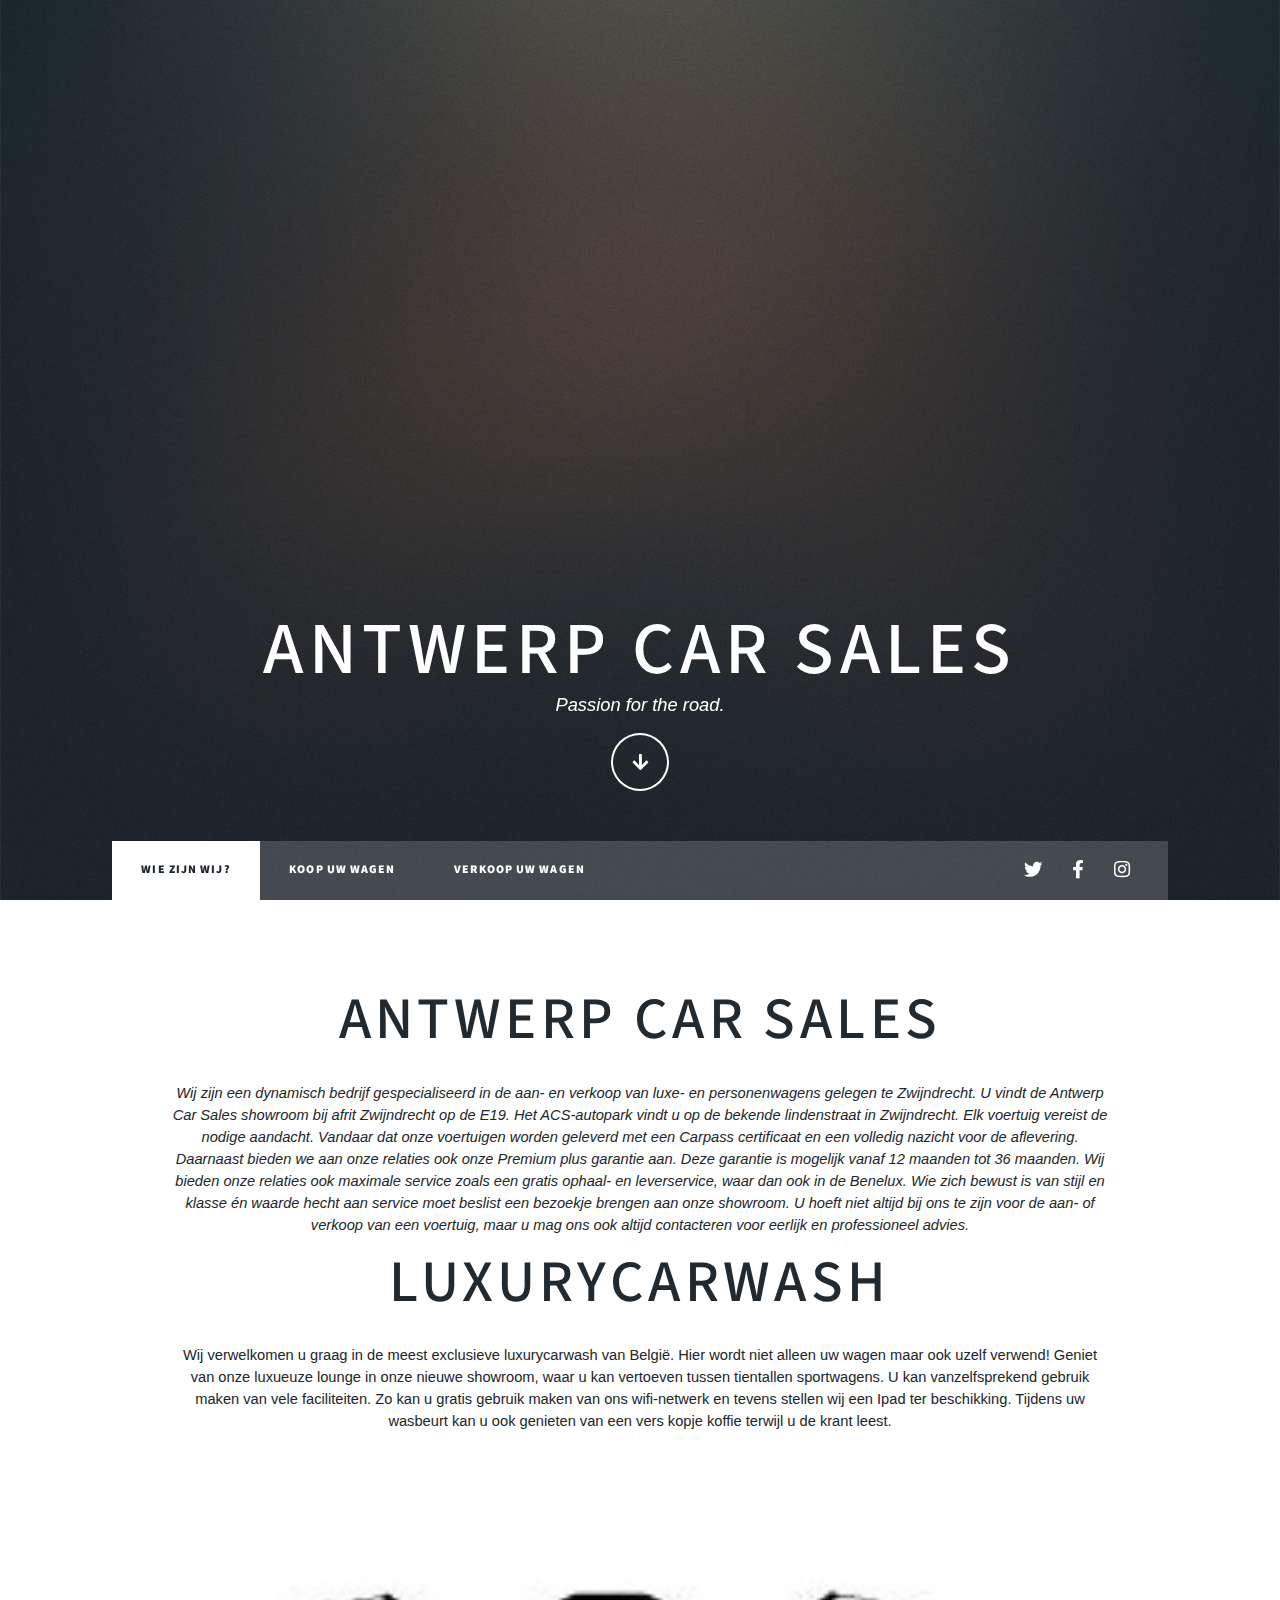
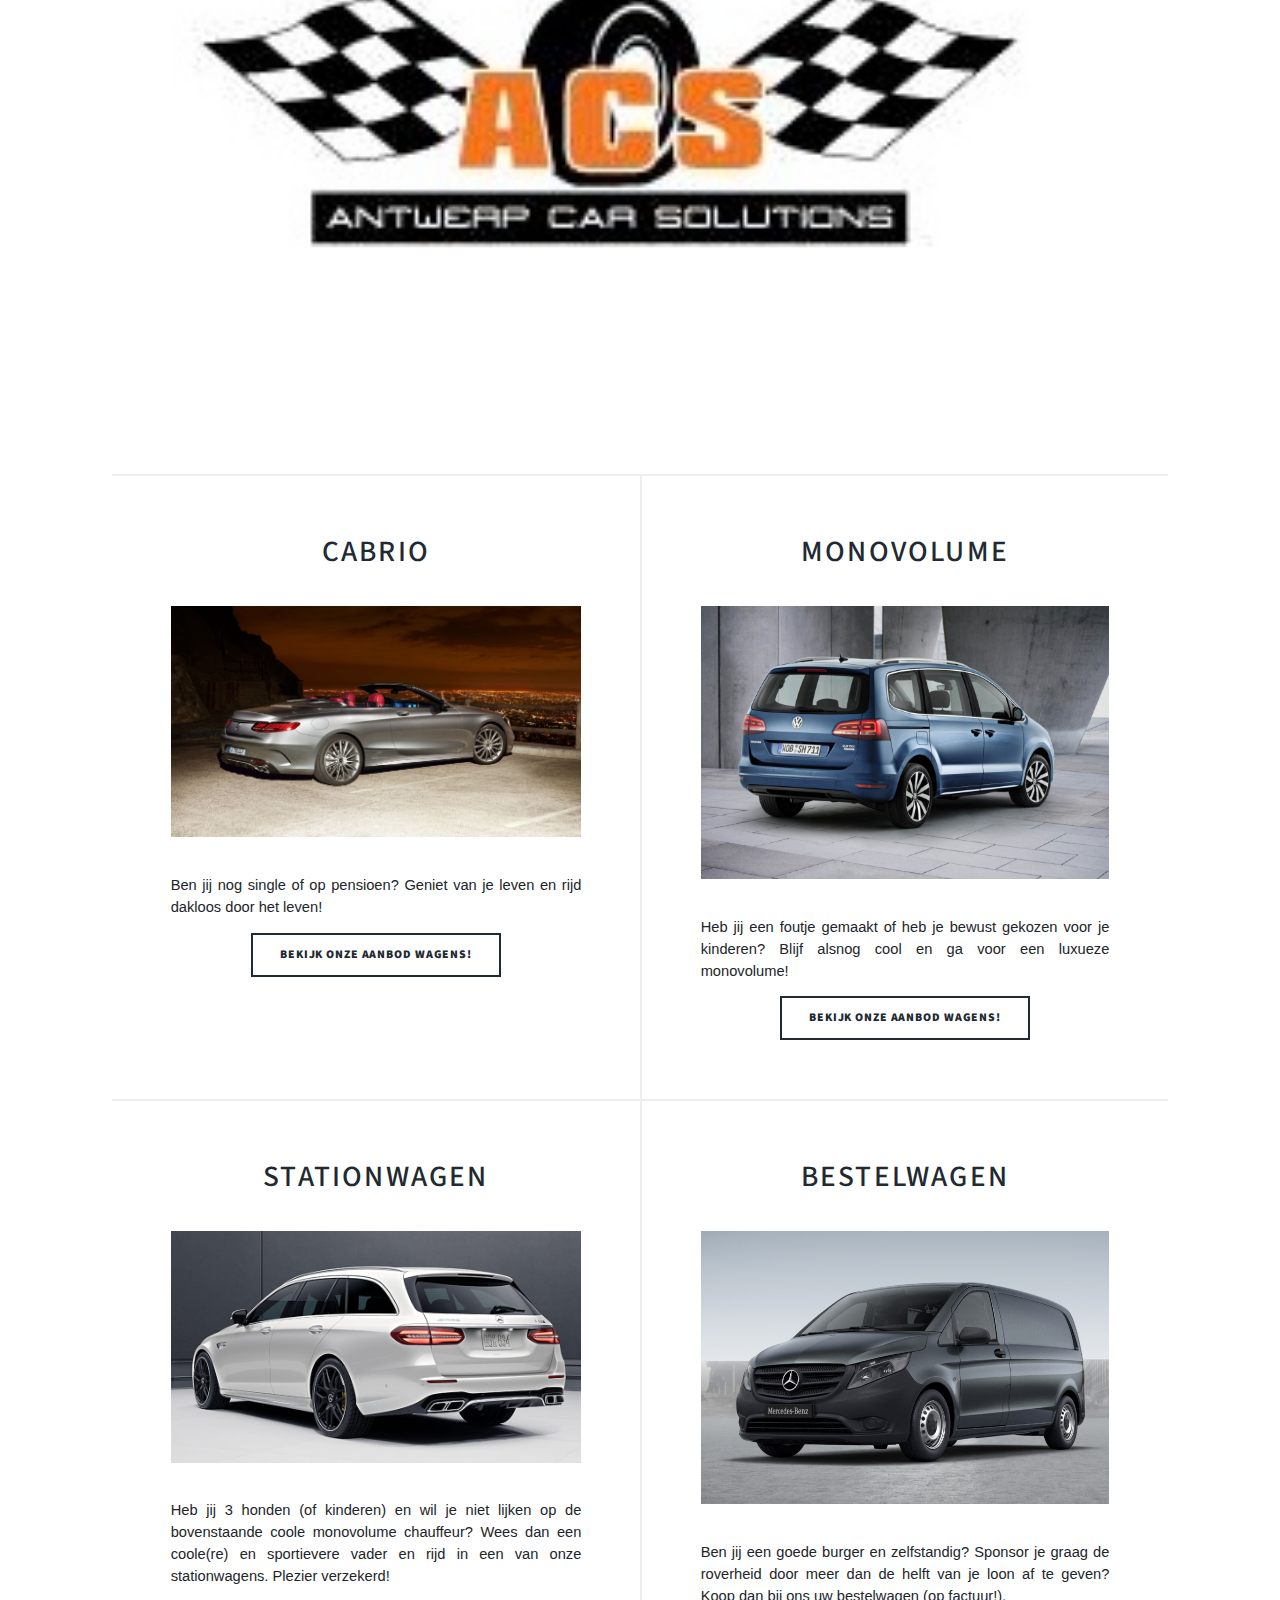
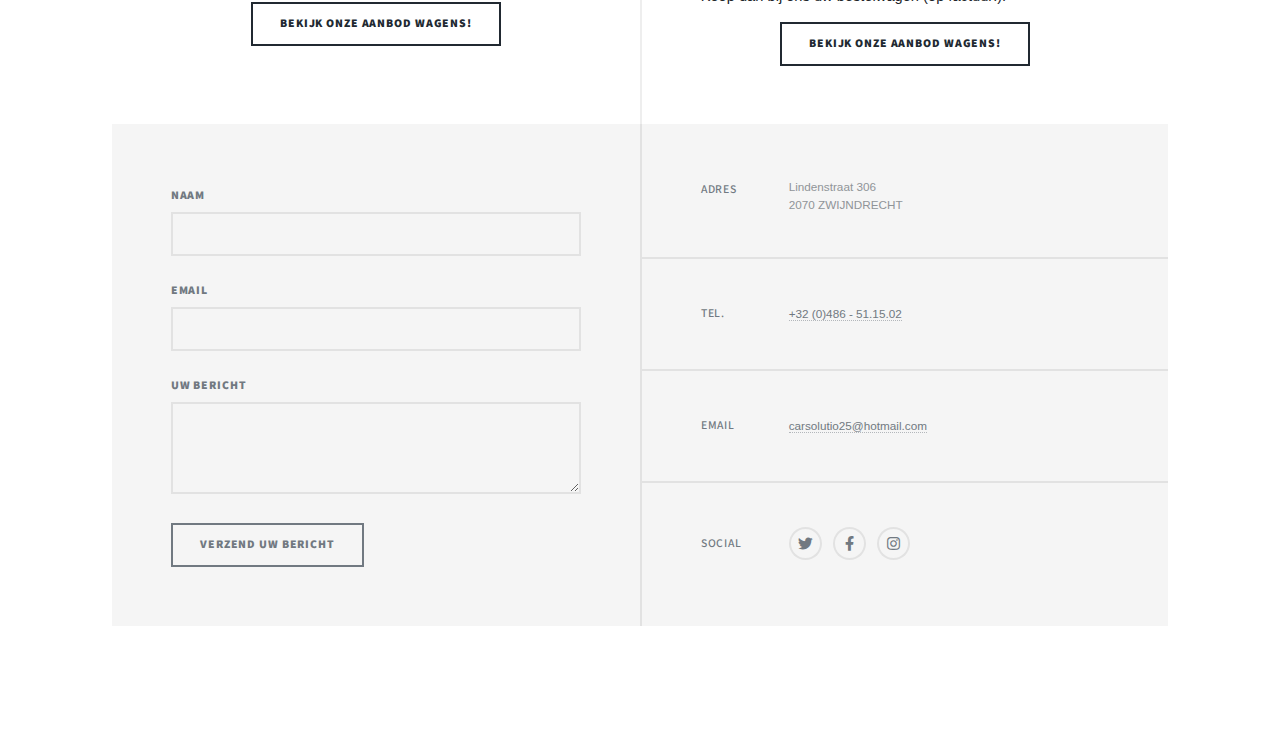
<file: index.html>
<!DOCTYPE HTML>

<html lang="en">
<head>
    <title>Antwerp Car Sales Antwerpen</title>
    <meta charset="utf-8"/>
    <meta name="viewport" content="width=device-width, initial-scale=1, user-scalable=no"/>
    <link rel="stylesheet" href="assets/css/main.css"/>
    <noscript>
        <link rel="stylesheet" href="assets/css/noscript.css"/>
    </noscript>
    <link rel="stylesheet" href="https://stackpath.bootstrapcdn.com/bootstrap/4.3.1/css/bootstrap.min.css"
          integrity="sha384-ggOyR0iXCbMQv3Xipma34MD+dH/1fQ784/j6cY/iJTQUOhcWr7x9JvoRxT2MZw1T" crossorigin="anonymous">
    <link rel="stylesheet" href="css/style.css"/>
</head>
<body class="is-preload">



<!-- Wrapper -->
<div id="wrapper" class="fade-in">

    <!-- Intro -->
    <div id="intro">
        <h1>Antwerp Car Sales</h1>
        <p>Passion for the road.</p>
        <ul class="actions">
            <li><a href="#header" class="button icon solid solo fa-arrow-down scrolly">Continue</a></li>
        </ul>
    </div>

    <!-- Header -->
    <header id="header">
        <a href="index.html" class="logo">Home</a>
    </header>

    <!-- Nav -->
    <nav id="nav">
        <ul class="links">
            <li class="active"><a href="index.html">Wie zijn wij?</a></li>
            <li><a href="generic.html">Koop uw wagen</a></li>
            <li><a href="elements.html">Verkoop uw wagen</a></li>
        </ul>
        <ul class="icons">
            <li><a href="#" class="icon brands fa-twitter"><span class="label">Twitter</span></a></li>
            <li><a href="#" class="icon brands fa-facebook-f"><span class="label">Facebook</span></a></li>
            <li><a href="#" class="icon brands fa-instagram"><span class="label">Instagram</span></a></li>
        </ul>
    </nav>

    <!-- Main -->
    <div id="main">

        <!-- Featured Post -->
        <article class="post featured">
            <header class="major">
                <h2>Antwerp Car Sales</h2>
                <p>Wij zijn een dynamisch bedrijf gespecialiseerd in de aan- en verkoop van luxe- en personenwagens
                    gelegen te Zwijndrecht. U vindt de Antwerp Car Sales showroom bij afrit Zwijndrecht op de E19. Het
                    ACS-autopark vindt u op de bekende
                    lindenstraat in Zwijndrecht.

                    Elk voertuig vereist de nodige aandacht. Vandaar dat onze voertuigen worden geleverd met een Carpass
                    certificaat en een volledig nazicht voor de aflevering. Daarnaast bieden we aan onze relaties ook
                    onze Premium plus garantie aan. Deze garantie is mogelijk vanaf 12 maanden tot 36 maanden. Wij
                    bieden onze relaties ook maximale service zoals een gratis ophaal- en leverservice, waar dan ook in
                    de Benelux. Wie zich bewust is van stijl en klasse én waarde hecht aan service moet beslist een
                    bezoekje brengen aan onze showroom. U hoeft niet altijd bij ons te zijn voor de aan- of
                    verkoop van een voertuig, maar u mag ons ook altijd contacteren voor eerlijk en professioneel
                    advies.</p>

                <h2>LUXURYCARWASH</h2>
                Wij verwelkomen u graag in de meest exclusieve luxurycarwash van België. Hier wordt niet alleen uw wagen
                maar ook uzelf verwend! Geniet van onze luxueuze lounge in onze nieuwe showroom, waar u kan vertoeven
                tussen tientallen sportwagens. U kan vanzelfsprekend gebruik maken van vele faciliteiten. Zo kan u
                gratis gebruik maken van ons wifi-netwerk en tevens stellen wij een Ipad ter beschikking. Tijdens uw
                wasbeurt kan u ook genieten van een vers kopje koffie terwijl u de krant leest.
            </header>
            <a href="#" class="image main"><img src="images/logo.jpg" alt=""/></a>
        </article>

        <!-- Posts -->
        <section class="posts">
            <article>
                <header>
                    <h2><a href="#">Cabrio</a></h2>
                </header>
                <a href="#" class="image fit"><img src="images/cabrio.jpeg" alt=""/></a>
                <p>Ben jij nog single of op pensioen? Geniet van je leven en rijd dakloos door het leven!
                <ul class="actions special">
                    <li><a href="#" class="button">Bekijk onze aanbod wagens!</a></li>
                </ul>
            </article>
            <article>
                <header>

                    <h2><a href="#">Monovolume</a></h2>
                </header>
                <a href="#" class="image fit"><img src="images/monovolume.jpg" alt=""/></a>
                <p>Heb jij een foutje gemaakt of heb je bewust gekozen voor je kinderen? Blijf alsnog cool en ga voor
                    een luxueze monovolume!</p>
                <ul class="actions special">
                    <li><a href="#" class="button">Bekijk onze aanbod wagens!</a></li>
                </ul>
            </article>

            <article>
                <header>

                    <h2><a href="#">Stationwagen</a></h2>
                </header>
                <a href="#" class="image fit"><img src="images/stationwagen.jpg" alt=""/></a>
                <p>Heb jij 3 honden (of kinderen) en wil je niet lijken op de bovenstaande coole monovolume chauffeur?
                    Wees dan een coole(re) en sportievere vader en rijd in een van onze stationwagens. Plezier
                    verzekerd!</p>
                <ul class="actions special">
                    <li><a href="#" class="button">Bekijk onze aanbod wagens!</a></li>
                </ul>
            </article>
            <article>
                <header>

                    <h2><a href="#">Bestelwagen</a></h2>
                </header>
                <a href="#" class="image fit"><img src="images/bestelwagen.jpg" alt=""/></a>
                <p>Ben jij een goede burger en zelfstandig? Sponsor je graag de roverheid door meer dan de helft van je
                    loon af te geven? Koop dan bij ons uw bestelwagen (op factuur!). </p>
                <ul class="actions special">
                    <li><a href="#" class="button">Bekijk onze aanbod wagens!</a></li>
                </ul>
            </article>

        </section>

        <!-- Footer -->


    </div>

    <!-- Footer -->
    <footer id="footer">
        <section>
            <form method="post" action="#">
                <div class="fields">
                    <div class="field">
                        <label for="name">Naam</label>
                        <input type="text" name="name" id="name"/>
                    </div>
                    <div class="field">
                        <label for="email">Email</label>
                        <input type="text" name="email" id="email"/>
                    </div>
                    <div class="field">
                        <label for="message">Uw bericht</label>
                        <textarea name="message" id="message" rows="3"></textarea>
                    </div>
                </div>
                <ul class="actions">
                    <li><input type="submit" value="Verzend uw bericht"/></li>
                </ul>
            </form>
        </section>
        <section class="split contact">
            <section class="alt">
                <h3>Adres</h3>
                <p>Lindenstraat 306<br>
                    2070 ZWIJNDRECHT</p>
            </section>
            <section>
                <h3>Tel.</h3>
                <p><a href="#">+32 (0)486 - 51.15.02</a></p>
            </section>
            <section>
                <h3>Email</h3>
                <p><a href="#">carsolutio25@hotmail.com</a></p>
            </section>
            <section>
                <h3>Social</h3>
                <ul class="icons alt">
                    <li><a href="#" class="icon brands alt fa-twitter"><span class="label">Twitter</span></a></li>
                    <li><a href="#" class="icon brands alt fa-facebook-f"><span class="label">Facebook</span></a></li>
                    <li><a href="#" class="icon brands alt fa-instagram"><span class="label">Instagram</span></a></li>
                </ul>
            </section>
        </section>
    </footer>



    <!-- Copyright -->
    <div id="copyright">
        <ul>
            <li>&copy; Antwerp Car Sales BVBA</li>
        </ul>
    </div>

</div>

<!-- Scripts -->
<script src="assets/js/jquery.min.js"></script>
<script src="assets/js/jquery.scrollex.min.js"></script>
<script src="assets/js/jquery.scrolly.min.js"></script>
<script src="assets/js/browser.min.js"></script>
<script src="assets/js/breakpoints.min.js"></script>
<script src="assets/js/util.js"></script>
<script src="assets/js/main.js"></script>

</body>
</html>
</file>
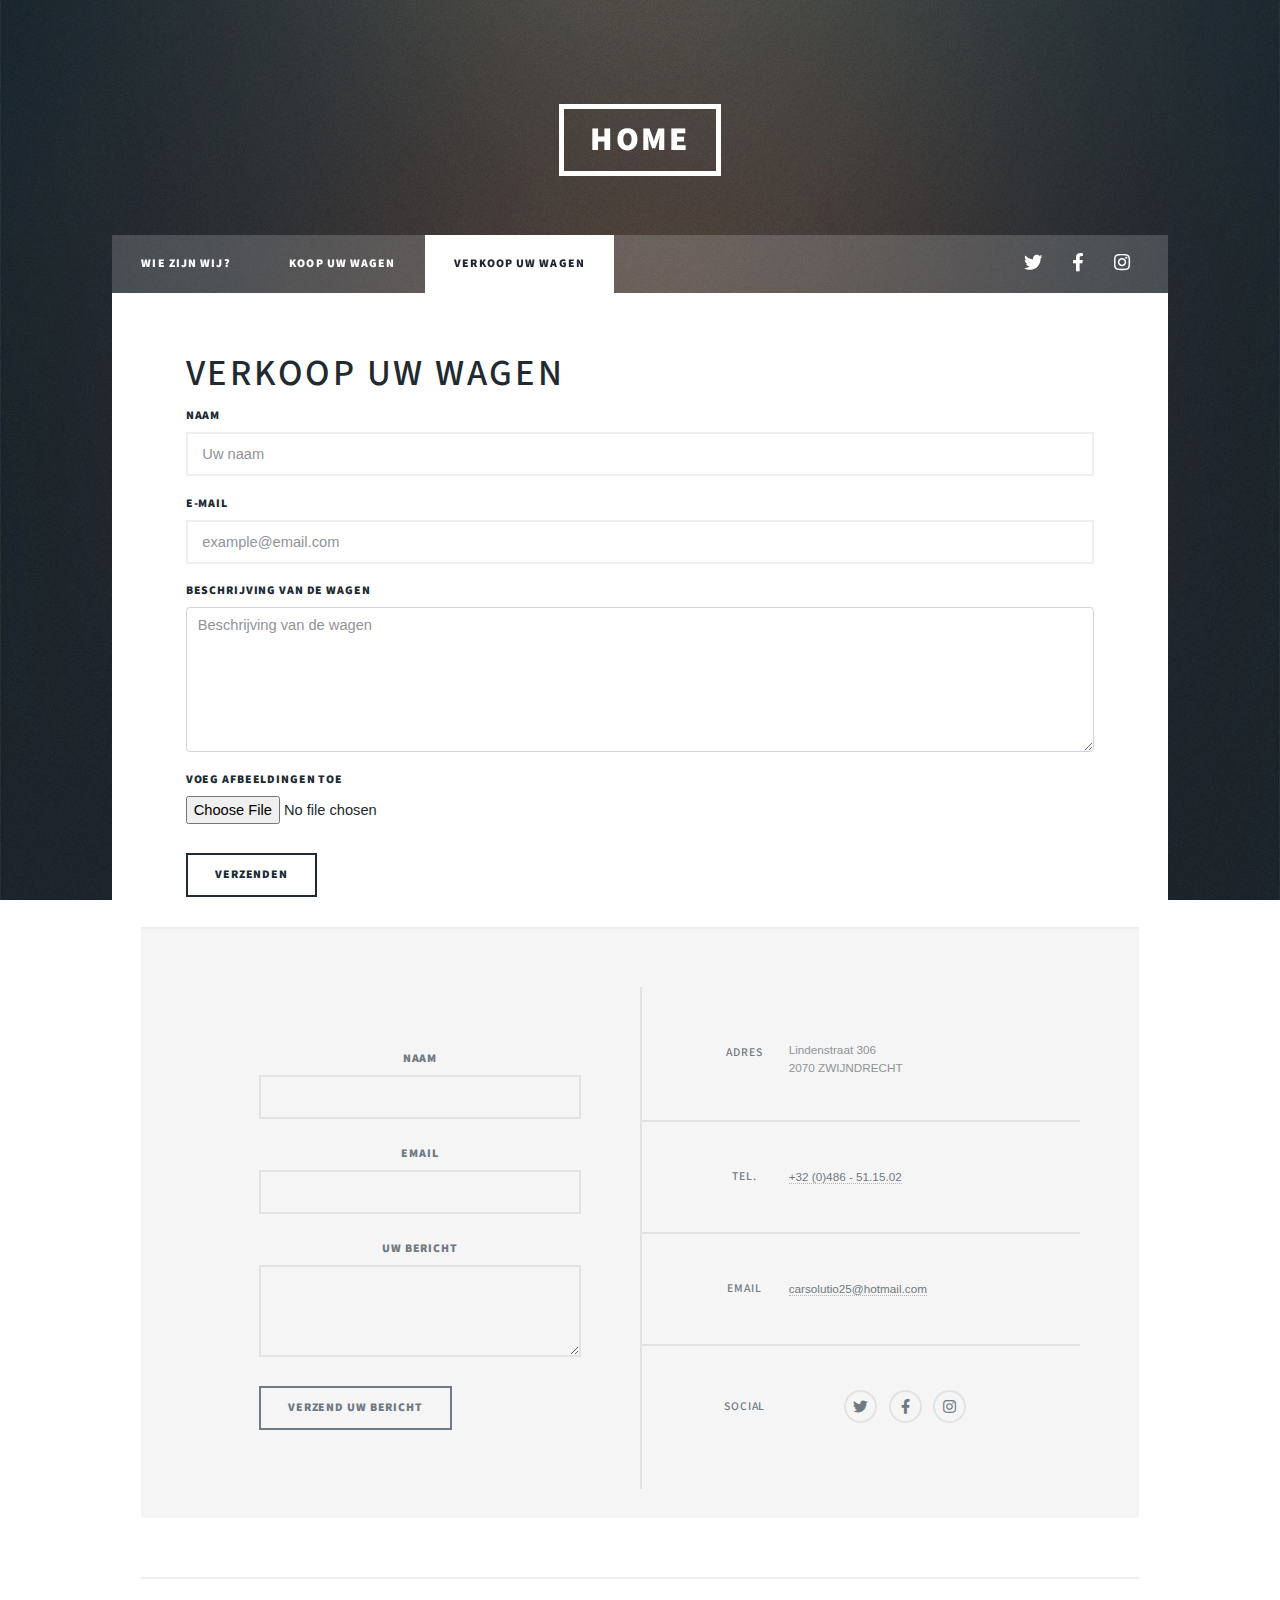
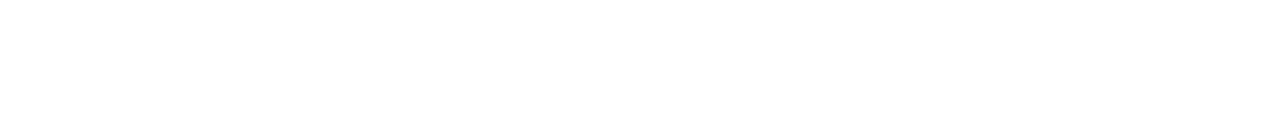
<file: elements.html>
<!DOCTYPE HTML>

<html>
<head>
    <title>Antwerp Car Sales Antwerpen</title>
    <meta charset="utf-8"/>
    <meta name="viewport" content="width=device-width, initial-scale=1, user-scalable=no"/>
    <link rel="stylesheet" href="assets/css/main.css"/>
    <noscript>
        <link rel="stylesheet" href="assets/css/noscript.css"/>
    </noscript>
    <link rel="stylesheet" href="https://stackpath.bootstrapcdn.com/bootstrap/4.3.1/css/bootstrap.min.css"
          integrity="sha384-ggOyR0iXCbMQv3Xipma34MD+dH/1fQ784/j6cY/iJTQUOhcWr7x9JvoRxT2MZw1T" crossorigin="anonymous">
    <link rel="stylesheet" href="css/style.css"/>
</head>
<body class="is-preload">

<!-- Wrapper -->
<div id="wrapper">

    <!-- Header -->
    <header id="header">
        <a href="index.html" class="logo">Home</a>
    </header>

    <!-- Nav -->
    <nav id="nav">
        <ul class="links">
            <li><a href="index.html">Wie zijn wij?</a></li>
            <li><a href="generic.html">Koop uw wagen</a></li>
            <li class="active"><a href="elements.html">Verkoop uw wagen</a></li>
        </ul>
        <ul class="icons">
            <li><a href="#" class="icon brands fa-twitter"><span class="label">Twitter</span></a></li>
            <li><a href="#" class="icon brands fa-facebook-f"><span class="label">Facebook</span></a></li>
            <li><a href="#" class="icon brands fa-instagram"><span class="label">Instagram</span></a></li>
        </ul>
    </nav>

    <!-- Main -->
    <div id="main">

        
        <div class="row">
            <div class="col-md-12 col-lg-12">
                <h1>Verkoop uw wagen</h1>
                <form action="https://formspree.io/patron_tanger@live.be" method="POST">
                    <div class="form-group">
                        <label for="formGroupExampleInput">Naam</label>
                        <input type="text" class="form-control" id="formGroupExampleInput" placeholder="Uw naam"
                               name="name">
                    </div>
                    <div class="form-group">
                        <label for="formGroupExampleInput2">E-mail</label>
                        <input type="text" class="form-control" id="formGroupExampleInput2"
                               placeholder="example@email.com" name="email">
                    </div>
                    <div class="form-group">
                        <label for="formGroupExampleInput2">Beschrijving van de wagen</label>
                        <textarea class="form-control" id="formGroupExampleInput3"
                                  placeholder="Beschrijving van de wagen"
                                  rows="6" name="message"></textarea>
                    </div>
                    <div class="form-group">
                        <label for="formGroupExampleInput">Voeg afbeeldingen toe</label><br>
                        <input type="file" name="form-control" value="fileupload" id="formGroupExampleInput4">

                    </div>
                    </form>

                    <div class="submit">
                        <input class="btn btn-danger" type="submit" name="submit" value="Verzenden" id="submit"/>
                    </div>
                </form>
            </div>
            </section>

        </div>

        <!-- Footer -->
        <footer id="footer">
            <section>
                <form method="post" action="#">
                    <div class="fields">
                        <div class="field">
                            <label for="name">Naam</label>
                            <input type="text" name="name" id="name"/>
                        </div>
                        <div class="field">
                            <label for="email">Email</label>
                            <input type="text" name="email" id="email"/>
                        </div>
                        <div class="field">
                            <label for="message">Uw bericht</label>
                            <textarea name="message" id="message" rows="3"></textarea>
                        </div>
                    </div>
                    <ul class="actions">
                        <li><input type="submit" value="Verzend uw bericht"/></li>
                    </ul>
                </form>
            </section>
            <section class="split contact">
                <section class="alt">
                    <h3>Adres</h3>
                    <p>Lindenstraat 306<br>
                        2070 ZWIJNDRECHT</p>
                </section>
                <section>
                    <h3>Tel.</h3>
                    <p><a href="#">+32 (0)486 - 51.15.02</a></p>
                </section>
                <section>
                    <h3>Email</h3>
                    <p><a href="#">carsolutio25@hotmail.com</a></p>
                </section>
                <section>
                    <h3>Social</h3>
                    <ul class="icons alt">
                        <li><a href="#" class="icon brands alt fa-twitter"><span class="label">Twitter</span></a></li>
                        <li><a href="#" class="icon brands alt fa-facebook-f"><span class="label">Facebook</span></a>
                        </li>
                        <li><a href="#" class="icon brands alt fa-instagram"><span class="label">Instagram</span></a>
                        </li>
                    </ul>
                </section>
            </section>
        </footer>

        <!-- Copyright -->
        <div id="copyright">
            <ul>
                <li>&copy; Antwerp Car Sales BVBA</li>
            </ul>
        </div>

    </div>

    <!-- Scripts -->
    <script src="assets/js/jquery.min.js"></script>
    <script src="assets/js/jquery.scrollex.min.js"></script>
    <script src="assets/js/jquery.scrolly.min.js"></script>
    <script src="assets/js/browser.min.js"></script>
    <script src="assets/js/breakpoints.min.js"></script>
    <script src="assets/js/util.js"></script>
    <script src="assets/js/main.js"></script>

</body>
</html>
</file>
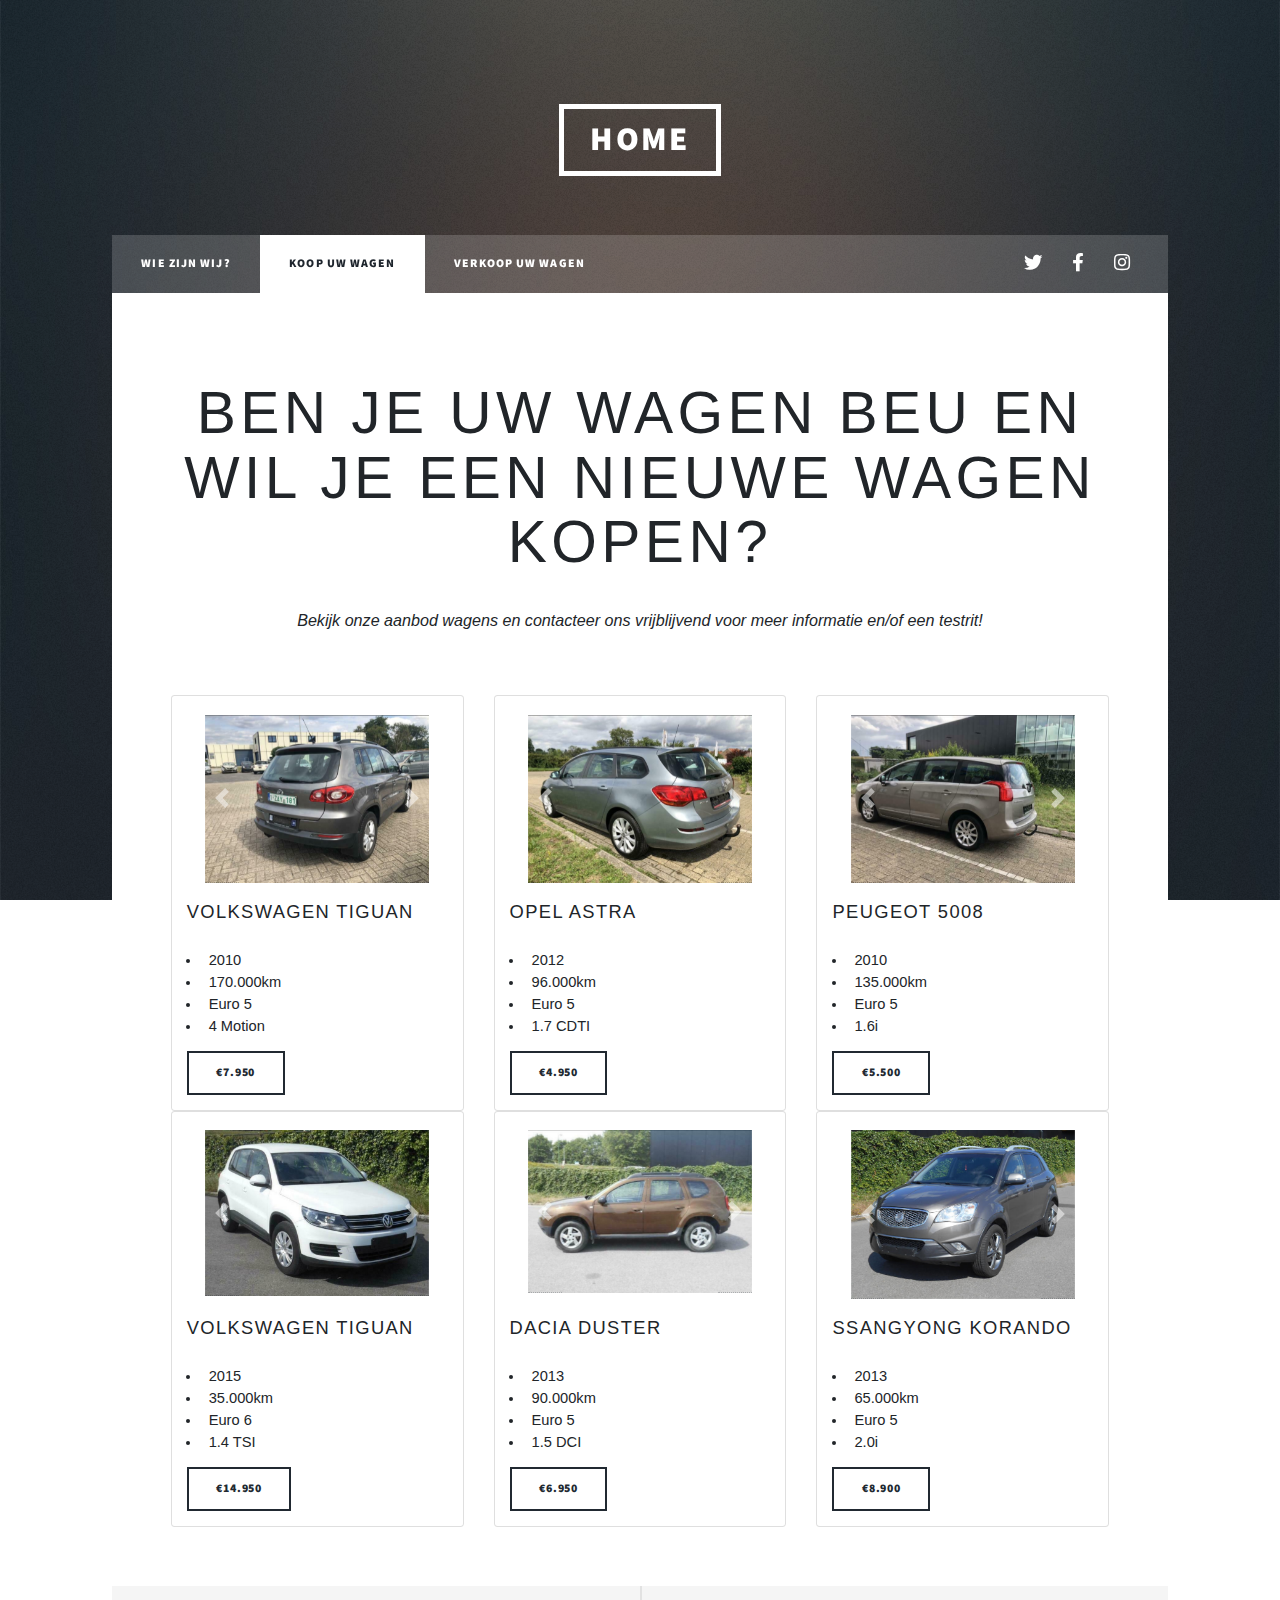
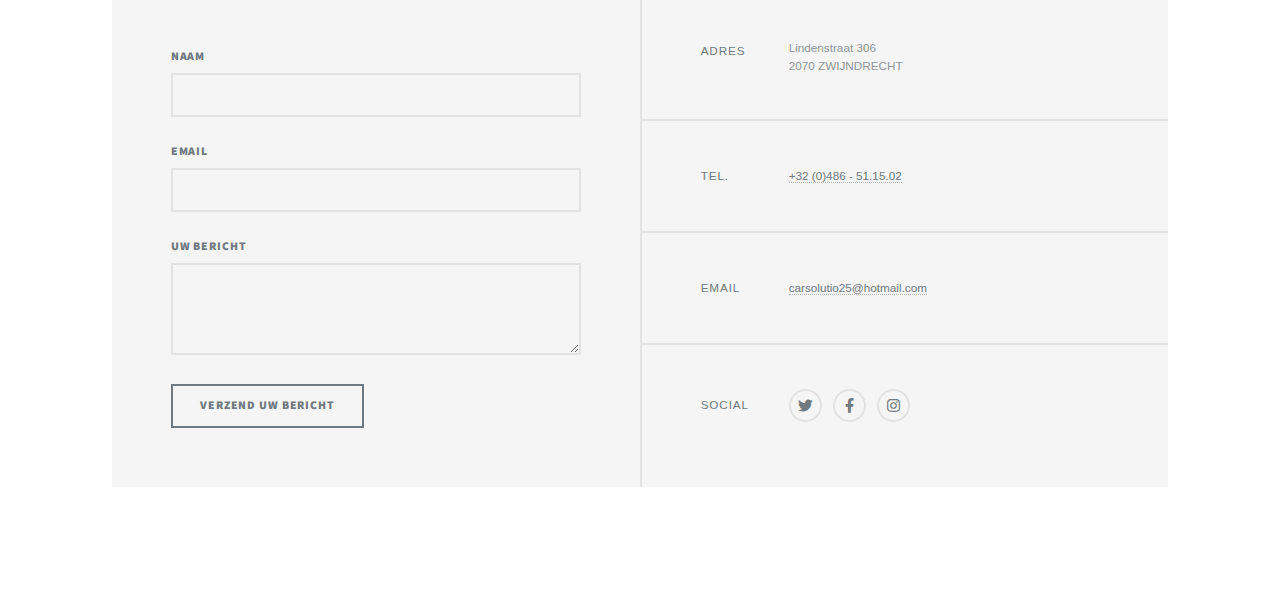
<file: generic.html>
<!DOCTYPE HTML>

<html lang="en">
<head>
    <title>Antwerp Car Sales Antwerpen</title>
    <meta charset="utf-8"/>
    <meta name="viewport" content="width=device-width, initial-scale=1, user-scalable=no"/>
    <link rel="stylesheet" href="assets/css/main.css"/>
    <noscript>
        <link rel="stylesheet" href="assets/css/noscript.css"/>
    </noscript>
    <link rel="stylesheet" href="https://stackpath.bootstrapcdn.com/bootstrap/4.3.1/css/bootstrap.min.css"
          integrity="sha384-ggOyR0iXCbMQv3Xipma34MD+dH/1fQ784/j6cY/iJTQUOhcWr7x9JvoRxT2MZw1T" crossorigin="anonymous">
    <link rel="stylesheet" href="https://maxcdn.bootstrapcdn.com/bootstrap/4.0.0/css/bootstrap.min.css"
          integrity="sha384-Gn5384xqQ1aoWXA+058RXPxPg6fy4IWvTNh0E263XmFcJlSAwiGgFAW/dAiS6JXm" crossorigin="anonymous">
    <link rel="stylesheet" href="css/style.css"/>

</head>
<body class="is-preload">

<!-- Wrapper -->
<div id="wrapper">

    <!-- Header -->
    <header id="header">
        <a href="index.html" class="logo">Home</a>
    </header>

    <!-- Nav -->
    <nav id="nav">
        <ul class="links">
            <li><a href="index.html">Wie zijn wij?</a></li>
            <li class="active"><a href="generic.html">Koop uw wagen</a></li>
            <li><a href="elements.html">Verkoop uw wagen</a></li>
        </ul>
        <ul class="icons">
            <li><a href="#" class="icon brands fa-twitter"><span class="label">Twitter</span></a></li>
            <li><a href="#" class="icon brands fa-facebook-f"><span class="label">Facebook</span></a></li>
            <li><a href="#" class="icon brands fa-instagram"><span class="label">Instagram</span></a></li>
        </ul>
    </nav>

    <!-- Main -->
    <div id="main">

        <!-- Post -->
        <section class="post">
            <header class="major">
                <h1>Ben je uw wagen beu en wil je een nieuwe wagen kopen?</h1>
                <p>Bekijk onze aanbod wagens en contacteer ons vrijblijvend voor meer informatie en/of een testrit!</p>
            </header>
            <div class="card-deck">
                <div class="col-md-4 card">
                    <div class="card-body">
                        <div id="carouselExampleIndicators" class="carousel slide" data-ride="carousel">
                            <div class="carousel-inner">
                                <div class="carousel-item active">
                                    <img class="d-block w-100" src="images/tiguan1.jpeg" alt="First slide">
                                    <div class="carousel-caption d-none d-md-block">
                                    </div>
                                </div>
                                <div class="carousel-item">
                                    <img class="d-block w-100" src="images/tiguan2.jpeg" alt="Second slide">
                                </div>
                                <div class="carousel-item">
                                    <img class="d-block w-100" src="images/tiguan3.jpeg" alt="Third slide">
                                </div>
                                <div class="carousel-item">
                                    <img class="d-block w-100" src="images/tiguan5.jpeg" alt="Fifth slide">
                                </div>
                                <div class="carousel-item">
                                    <img class="d-block w-100" src="images/tiguan6.jpeg" alt="Sixth slide">
                                </div>
                            </div>
                            <a class="carousel-control-prev" href="#carouselExampleIndicators" role="button"
                               data-slide="prev">
                                <span class="carousel-control-prev-icon" aria-hidden="true"></span>
                                <span class="sr-only">Previous</span>
                            </a>
                            <a class="carousel-control-next" href="#carouselExampleIndicators" role="button"
                               data-slide="next">
                                <span class="carousel-control-next-icon" aria-hidden="true"></span>
                                <span class="sr-only">Next</span>
                            </a>
                        </div>
                    </div>
                    <h5 class="card-title">Volkswagen Tiguan</h5>
                    <p class="card-text">
                    <ul>
                        <li>2010</li>
                        <li>170.000km</li>
                        <li>Euro 5</li>
                        <li>4 Motion</li>
                    </ul>
                    <p class="grey"><a class="button">€7.950</a></p>
                </div>
                <div class="col-md-4 card">
                    <div class="card-body">
                        <div id="carouselExampleIndicators1" class="carousel slide" data-ride="carousel">
                            <div class="carousel-inner">
                                <div class="carousel-item active">
                                    <img class="d-block w-100" src="images/astra1.jpeg" alt="First slide">
                                    <div class="carousel-caption d-none d-md-block">
                                    </div>
                                </div>
                                <div class="carousel-item">
                                    <img class="d-block w-100" src="images/astra2.jpeg" alt="Second slide">
                                </div>
                                <div class="carousel-item">
                                    <img class="d-block w-100" src="images/astra3.jpeg" alt="Third slide">
                                </div>
                                <div class="carousel-item">
                                    <img class="d-block w-100" src="images/astra4.jpeg" alt="Fourth slide">
                                </div>

                            </div>
                            <a class="carousel-control-prev" href="#carouselExampleIndicators1" role="button"
                               data-slide="prev">
                                <span class="carousel-control-prev-icon" aria-hidden="true"></span>
                                <span class="sr-only">Previous</span>
                            </a>
                            <a class="carousel-control-next" href="#carouselExampleIndicators1" role="button"
                               data-slide="next">
                                <span class="carousel-control-next-icon" aria-hidden="true"></span>
                                <span class="sr-only">Next</span>
                            </a>
                        </div>
                    </div>
                    <h5 class="card-title">Opel Astra</h5>
                    <p class="card-text">
                    <ul>
                        <li>2012</li>
                        <li>96.000km</li>
                        <li>Euro 5</li>
                        <li>1.7 CDTI</li>
                    </ul>
                    <p class="grey"><a class="button">€4.950</a></p>
                </div>
                <div class="col-md-4 card">
                    <div class="card-body">
                        <div id="carouselExampleIndicators2" class="carousel slide" data-ride="carousel">
                            <div class="carousel-inner">
                                <div class="carousel-item active">
                                    <img class="d-block w-100" src="images/peugeot5.jpeg" alt="First slide">
                                    <div class="carousel-caption d-none d-md-block">
                                    </div>
                                </div>
                                <div class="carousel-item">
                                    <img class="d-block w-100" src="images/peugeot1.jpeg" alt="Second slide">
                                </div>
                                <div class="carousel-item">
                                    <img class="d-block w-100" src="images/peugeot2.jpeg" alt="Third slide">
                                </div>
                                <div class="carousel-item">
                                    <img class="d-block w-100" src="images/peugeot3.jpeg" alt="Fourth slide">
                                </div>
                                <div class="carousel-item">
                                    <img class="d-block w-100" src="images/peugeot4.jpeg" alt="Fifth slide">
                                </div>
                            </div>
                            <a class="carousel-control-prev" href="#carouselExampleIndicators2" role="button"
                               data-slide="prev">
                                <span class="carousel-control-prev-icon" aria-hidden="true"></span>
                                <span class="sr-only">Previous</span>
                            </a>
                            <a class="carousel-control-next" href="#carouselExampleIndicators2" role="button"
                               data-slide="next">
                                <span class="carousel-control-next-icon" aria-hidden="true"></span>
                                <span class="sr-only">Next</span>
                            </a>
                        </div>
                    </div>
                    <h5 class="card-title">Peugeot 5008</h5>
                    <p class="card-text">
                    <ul>
                        <li>2010</li>
                        <li>135.000km</li>
                        <li>Euro 5</li>
                        <li>1.6i</li>
                    </ul>
                    <p class="grey"><a class="button">€5.500</a></p>
                </div>



            </div>
            <div class="card-deck">
                <div class="col-md-4 card">
                    <div class="card-body">
                        <div id="carouselExampleIndicators3" class="carousel slide" data-ride="carousel">
                            <div class="carousel-inner">
                                <div class="carousel-item active">
                                    <img class="d-block w-100" src="images/vw1.jpeg" alt="First slide">
                                    <div class="carousel-caption d-none d-md-block">
                                    </div>
                                </div>
                                <div class="carousel-item">
                                    <img class="d-block w-100" src="images/vw2.jpeg" alt="Second slide">
                                </div>
                                <div class="carousel-item">
                                    <img class="d-block w-100" src="images/vw3.jpeg" alt="Third slide">
                                </div>
                                <div class="carousel-item">
                                    <img class="d-block w-100" src="images/vw4.jpeg" alt="Fifth slide">
                                </div>
                                <div class="carousel-item">
                                    <img class="d-block w-100" src="images/vw5.jpeg" alt="Sixth slide">
                                </div>
                                <div class="carousel-item">
                                    <img class="d-block w-100" src="images/vw6.jpeg" alt="Seventh slide">
                                </div>
                            </div>
                            <a class="carousel-control-prev" href="#carouselExampleIndicators3" role="button"
                               data-slide="prev">
                                <span class="carousel-control-prev-icon" aria-hidden="true"></span>
                                <span class="sr-only">Previous</span>
                            </a>
                            <a class="carousel-control-next" href="#carouselExampleIndicators3" role="button"
                               data-slide="next">
                                <span class="carousel-control-next-icon" aria-hidden="true"></span>
                                <span class="sr-only">Next</span>
                            </a>
                        </div>
                    </div>
                    <h5 class="card-title">Volkswagen Tiguan</h5>
                    <p class="card-text">
                    <ul>
                        <li>2015</li>
                        <li>35.000km</li>
                        <li>Euro 6</li>
                        <li>1.4 TSI</li>
                    </ul>
                    <p class="grey"><a class="button">€14.950</a></p>
                </div>
                <div class="col-md-4 card">
                    <div class="card-body">
                        <div id="carouselExampleIndicators4" class="carousel slide" data-ride="carousel">
                            <div class="carousel-inner">
                                <div class="carousel-item active">
                                    <img class="d-block w-100" src="images/dacia1.jpeg" alt="First slide">
                                    <div class="carousel-caption d-none d-md-block">
                                    </div>
                                </div>
                                <div class="carousel-item">
                                    <img class="d-block w-100" src="images/dacia2.jpeg" alt="Second slide">
                                </div>
                                <div class="carousel-item">
                                    <img class="d-block w-100" src="images/dacia3.jpeg" alt="Third slide">
                                </div>
                                <div class="carousel-item">
                                    <img class="d-block w-100" src="images/dacia4.jpeg" alt="Fourth slide">
                                </div>
                                <div class="carousel-item">
                                    <img class="d-block w-100" src="images/dacia5.jpeg" alt="Fifth slide">
                                </div>
                                <div class="carousel-item">
                                    <img class="d-block w-100" src="images/dacia6.jpeg" alt="Sixth slide">
                                </div>

                            </div>
                            <a class="carousel-control-prev" href="#carouselExampleIndicators4" role="button"
                               data-slide="prev">
                                <span class="carousel-control-prev-icon" aria-hidden="true"></span>
                                <span class="sr-only">Previous</span>
                            </a>
                            <a class="carousel-control-next" href="#carouselExampleIndicators4" role="button"
                               data-slide="next">
                                <span class="carousel-control-next-icon" aria-hidden="true"></span>
                                <span class="sr-only">Next</span>
                            </a>
                        </div>
                    </div>
                    <h5 class="card-title">Dacia Duster</h5>
                    <p class="card-text">
                    <ul>
                        <li>2013</li>
                        <li>90.000km</li>
                        <li>Euro 5</li>
                        <li>1.5 DCI</li>
                    </ul>
                    <p class="grey"><a class="button">€6.950</a></p>
                </div>
                <div class="col-md-4 card">
                    <div class="card-body">
                        <div id="carouselExampleIndicators5" class="carousel slide" data-ride="carousel">
                            <div class="carousel-inner">
                                <div class="carousel-item active">
                                    <img class="d-block w-100" src="images/kor1.jpg" alt="First slide">
                                    <div class="carousel-caption d-none d-md-block">
                                    </div>
                                </div>
                                <div class="carousel-item">
                                    <img class="d-block w-100" src="images/kor2.jpg" alt="Second slide">
                                </div>
                                <div class="carousel-item">
                                    <img class="d-block w-100" src="images/kor3.jpg" alt="Third slide">
                                </div>
                                <div class="carousel-item">
                                    <img class="d-block w-100" src="images/kor4.jpg" alt="Fourth slide">
                                </div>
                                <div class="carousel-item">
                                    <img class="d-block w-100" src="images/kor5.jpg" alt="Fifth slide">
                                </div>
                                <div class="carousel-item">
                                    <img class="d-block w-100" src="images/kor6.jpg" alt="Sixth slide">
                                </div>
                            </div>
                            <a class="carousel-control-prev" href="#carouselExampleIndicators5" role="button"
                               data-slide="prev">
                                <span class="carousel-control-prev-icon" aria-hidden="true"></span>
                                <span class="sr-only">Previous</span>
                            </a>
                            <a class="carousel-control-next" href="#carouselExampleIndicators5" role="button"
                               data-slide="next">
                                <span class="carousel-control-next-icon" aria-hidden="true"></span>
                                <span class="sr-only">Next</span>
                            </a>
                        </div>
                    </div>
                    <h5 class="card-title">SsangYong Korando</h5>
                    <p class="card-text">
                    <ul>
                        <li>2013</li>
                        <li>65.000km</li>
                        <li>Euro 5</li>
                        <li>2.0i</li>
                    </ul>
                    <p class="grey"><a class="button">€8.900</a></p>
                </div>



            </div>
        </section>

    </div>

    <!-- Footer -->
    <footer id="footer">
        <section>
            <form method="post" action="#">
                <div class="fields">
                    <div class="field">
                        <label for="name">Naam</label>
                        <input type="text" name="name" id="name"/>
                    </div>
                    <div class="field">
                        <label for="email">Email</label>
                        <input type="text" name="email" id="email"/>
                    </div>
                    <div class="field">
                        <label for="message">Uw bericht</label>
                        <textarea name="message" id="message" rows="3"></textarea>
                    </div>
                </div>
                <ul class="actions">
                    <li><input type="submit" value="Verzend uw bericht"/></li>
                </ul>
            </form>
        </section>
        <section class="split contact">
            <section class="alt">
                <h3>Adres</h3>
                <p>Lindenstraat 306<br>
                    2070 ZWIJNDRECHT</p>
            </section>
            <section>
                <h3>Tel.</h3>
                <p><a href="#">+32 (0)486 - 51.15.02</a></p>
            </section>
            <section>
                <h3>Email</h3>
                <p><a href="#">carsolutio25@hotmail.com</a></p>
            </section>
            <section>
                <h3>Social</h3>
                <ul class="icons alt">
                    <li><a href="#" class="icon brands alt fa-twitter"><span class="label">Twitter</span></a></li>
                    <li><a href="#" class="icon brands alt fa-facebook-f"><span class="label">Facebook</span></a></li>
                    <li><a href="#" class="icon brands alt fa-instagram"><span class="label">Instagram</span></a></li>
                </ul>
            </section>
        </section>
    </footer>

    <!-- Copyright -->
    <div id="copyright">
        <ul>
            <li>&copy; Antwerp Car Sales BVBA</li>
        </ul>
    </div>

</div>

<!-- Scripts -->
<script src="assets/js/jquery.min.js"></script>
<script src="assets/js/jquery.scrollex.min.js"></script>
<script src="assets/js/jquery.scrolly.min.js"></script>
<script src="assets/js/browser.min.js"></script>
<script src="assets/js/breakpoints.min.js"></script>
<script src="assets/js/util.js"></script>
<script src="assets/js/main.js"></script>
<link rel="stylesheet" href="https://maxcdn.bootstrapcdn.com/bootstrap/4.0.0/css/bootstrap.min.css"
      integrity="sha384-Gn5384xqQ1aoWXA+058RXPxPg6fy4IWvTNh0E263XmFcJlSAwiGgFAW/dAiS6JXm" crossorigin="anonymous">

<script src="https://code.jquery.com/jquery-3.2.1.slim.min.js"
        integrity="sha384-KJ3o2DKtIkvYIK3UENzmM7KCkRr/rE9/Qpg6aAZGJwFDMVNA/GpGFF93hXpG5KkN"
        crossorigin="anonymous"></script>
<script src="https://cdnjs.cloudflare.com/ajax/libs/popper.js/1.12.9/umd/popper.min.js"
        integrity="sha384-ApNbgh9B+Y1QKtv3Rn7W3mgPxhU9K/ScQsAP7hUibX39j7fakFPskvXusvfa0b4Q"
        crossorigin="anonymous"></script>
<script src="https://maxcdn.bootstrapcdn.com/bootstrap/4.0.0/js/bootstrap.min.js"
        integrity="sha384-JZR6Spejh4U02d8jOt6vLEHfe/JQGiRRSQQxSfFWpi1MquVdAyjUar5+76PVCmYl"
        crossorigin="anonymous"></script>


</body>
</html>
</file>
<file: css/style.css>
.grey {
  width: 100%; }

.button {
  margin-right: 25%; }

#copyright {
  margin-bottom: 50px; }

/*# sourceMappingURL=style.css.map */
</file>
<file: assets/css/main.css>
@import url(fontawesome-all.min.css);
@import url("https://fonts.googleapis.com/css?family=Merriweather:300,700,300italic,700italic|Source+Sans+Pro:900");

/*
	Massively by HTML5 UP
	html5up.net | @ajlkn
	Free for personal and commercial use under the CCA 3.0 license (html5up.net/license)
*/

html, body, div, span, applet, object,
iframe, h1, h2, h3, h4, h5, h6, p, blockquote,
pre, a, abbr, acronym, address, big, cite,
code, del, dfn, em, img, ins, kbd, q, s, samp,
small, strike, strong, sub, sup, tt, var, b,
u, i, center, dl, dt, dd, ol, ul, li, fieldset,
form, label, legend, table, caption, tbody,
tfoot, thead, tr, th, td, article, aside,
canvas, details, embed, figure, figcaption,
footer, header, hgroup, menu, nav, output, ruby,
section, summary, time, mark, audio, video {
	margin: 0;
	padding: 0;
	border: 0;
	font-size: 100%;
	font: inherit;
	vertical-align: baseline;}

article, aside, details, figcaption, figure,
footer, header, hgroup, menu, nav, section {
	display: block;}

body {
	line-height: 1;
}

ol, ul {
	list-style: none;
}

blockquote, q {
	quotes: none;
}

	blockquote:before, blockquote:after, q:before, q:after {
		content: '';
		content: none;
	}

table {
	border-collapse: collapse;
	border-spacing: 0;
}

body {
	-webkit-text-size-adjust: none;
}

mark {
	background-color: transparent;
	color: inherit;
}

input::-moz-focus-inner {
	border: 0;
	padding: 0;
}

input, select, textarea {
	-moz-appearance: none;
	-webkit-appearance: none;
	-ms-appearance: none;
	appearance: none;
}

/* Basic */

	@-ms-viewport {
		width: device-width;
	}

	body {
		-ms-overflow-style: scrollbar;
	}

	@media screen and (max-width: 480px) {

		html, body {
			min-width: 320px;
		}

	}

	html {
		box-sizing: border-box;
	}

	*, *:before, *:after {
		box-sizing: inherit;
	}

	body {
		background-color: #1e252d;
	}

		body.is-preload *, body.is-preload *:before, body.is-preload *:after {
			-moz-animation: none !important;
			-webkit-animation: none !important;
			-ms-animation: none !important;
			animation: none !important;
			-moz-transition: none !important;
			-webkit-transition: none !important;
			-ms-transition: none !important;
			transition: none !important;
		}

/* Type */

	html {
		font-size: 16pt;
	}

		@media screen and (max-width: 1680px) {

			html {
				font-size: 12pt;
			}

		}

		@media screen and (max-width: 1280px) {

			html {
				font-size: 11pt;
			}

		}

		@media screen and (max-width: 360px) {

			html {
				font-size: 10pt;
			}

		}

	body {
		color: #212931;
	}

	body, input, select, textarea {
		font-family: "Merriweather", Georgia, serif;
		font-weight: 300;
		font-size: 1rem;
		line-height: 2.375;
	}

	a {
		-moz-transition: color 0.2s ease-in-out, background-color 0.2s ease-in-out, border-color 0.2s ease-in-out, box-shadow 0.2s ease-in-out;
		-webkit-transition: color 0.2s ease-in-out, background-color 0.2s ease-in-out, border-color 0.2s ease-in-out, box-shadow 0.2s ease-in-out;
		-ms-transition: color 0.2s ease-in-out, background-color 0.2s ease-in-out, border-color 0.2s ease-in-out, box-shadow 0.2s ease-in-out;
		transition: color 0.2s ease-in-out, background-color 0.2s ease-in-out, border-color 0.2s ease-in-out, box-shadow 0.2s ease-in-out;
		border-bottom: dotted 1px;
		text-decoration: none;
	}

		a:hover {
			border-bottom-color: transparent;
		}

	strong, b {
		font-weight: 600;
	}

	em, i {
		font-style: italic;
	}

	p {
		text-align: justify;
		margin: 0 0 2rem 0;
	}

	h1, h2, h3, h4, h5, h6 {
		font-family: "Source Sans Pro", Helvetica, sans-serif;
		font-weight: 900;
		line-height: 1.5;
		letter-spacing: 0.075em;
		text-transform: uppercase;
		margin: 0 0 1rem 0;
	}

		h1 a, h2 a, h3 a, h4 a, h5 a, h6 a {
			border-bottom: 0;
			color: inherit;
			text-decoration: none;
		}

	h1 {
		font-size: 4rem;
		line-height: 1.1;
		margin: 0 0 2rem 0;
	}

	h2 {
		font-size: 1.75rem;
		line-height: 1.3;
		margin: 0 0 1.5rem 0;
	}

	h3 {
		font-size: 1.25rem;
		margin: 0 0 1.5rem 0;
	}

	h4 {
		font-size: 1rem;
	}

	h5 {
		font-size: 0.9rem;
	}

	h6 {
		font-size: 0.8rem;
	}

	sub {
		font-size: 0.8rem;
		position: relative;
		top: 0.5rem;
	}

	sup {
		font-size: 0.8rem;
		position: relative;
		top: -0.5rem;
	}

	blockquote {
		border-left: solid 4px;
		font-style: italic;
		margin: 0 0 2rem 0;
		padding: 0.5rem 0 0.5rem 2rem;
	}

	code {
		border: solid 2px;
		font-family: "Courier New", monospace;
		font-size: 0.9rem;
		margin: 0 0.25rem;
		padding: 0.25rem 0.65rem;
	}

	pre {
		-webkit-overflow-scrolling: touch;
		font-family: "Courier New", monospace;
		font-size: 0.9rem;
		margin: 0 0 2rem 0;
	}

		pre code {
			display: block;
			line-height: 1.75;
			padding: 1rem 1.5rem;
			overflow-x: auto;
		}

	hr {
		border: 0;
		border-bottom: solid 2px;
		margin: 3rem 0;
	}

		hr.major {
			margin: 5rem 0;
		}

	.align-left {
		text-align: left;
	}

	.align-center {
		text-align: center;
	}

	.align-right {
		text-align: right;
	}

	input, select, textarea {
		color: #212931;
	}

	a {
		color: #212931;
		border-bottom-color: rgba(33, 41, 49, 0.5);
	}

		a:hover {
			border-bottom-color: transparent;
			color: #18bfef !important;
		}

	strong, b {
		color: #212931;
	}

	h1, h2, h3, h4, h5, h6 {
		color: #212931;
	}

	blockquote {
		border-left-color: #eeeeee;
	}

	code {
		background: rgba(220, 220, 220, 0.25);
		border-color: #eeeeee;
	}

	hr {
		border-bottom-color: #eeeeee;
	}

/* Row */

	.row {
		display: flex;
		flex-wrap: wrap;
		box-sizing: border-box;
		align-items: stretch;
	}

		.row > * {
			box-sizing: border-box;
		}

		.row.gtr-uniform > * > :last-child {
			margin-bottom: 0;
		}

		.row.aln-left {
			justify-content: flex-start;
		}

		.row.aln-center {
			justify-content: center;
		}

		.row.aln-right {
			justify-content: flex-end;
		}

		.row.aln-top {
			align-items: flex-start;
		}

		.row.aln-middle {
			align-items: center;
		}

		.row.aln-bottom {
			align-items: flex-end;
		}

		.row > .imp {
			order: -1;
		}

		.row > .col-1 {
			width: 8.33333%;
		}

		.row > .off-1 {
			margin-left: 8.33333%;
		}

		.row > .col-2 {
			width: 16.66667%;
		}

		.row > .off-2 {
			margin-left: 16.66667%;
		}

		.row > .col-3 {
			width: 25%;
		}

		.row > .off-3 {
			margin-left: 25%;
		}

		.row > .col-4 {
			width: 33.33333%;
		}

		.row > .off-4 {
			margin-left: 33.33333%;
		}

		.row > .col-5 {
			width: 41.66667%;
		}

		.row > .off-5 {
			margin-left: 41.66667%;
		}

		.row > .col-6 {
			width: 50%;
		}

		.row > .off-6 {
			margin-left: 50%;
		}

		.row > .col-7 {
			width: 58.33333%;
		}

		.row > .off-7 {
			margin-left: 58.33333%;
		}

		.row > .col-8 {
			width: 66.66667%;
		}

		.row > .off-8 {
			margin-left: 66.66667%;
		}

		.row > .col-9 {
			width: 75%;
		}

		.row > .off-9 {
			margin-left: 75%;
		}

		.row > .col-10 {
			width: 83.33333%;
		}

		.row > .off-10 {
			margin-left: 83.33333%;
		}

		.row > .col-11 {
			width: 91.66667%;
		}

		.row > .off-11 {
			margin-left: 91.66667%;
		}

		.row > .col-12 {
			width: 100%;
		}

		.row > .off-12 {
			margin-left: 100%;
		}

		.row.gtr-0 {
			margin-top: 0;
			margin-left: 0rem;
		}

			.row.gtr-0 > * {
				padding: 0 0 0 0rem;
			}

			.row.gtr-0.gtr-uniform {
				margin-top: 0rem;
			}

				.row.gtr-0.gtr-uniform > * {
					padding-top: 0rem;
				}

		.row.gtr-25 {
			margin-top: 0;
			margin-left: -0.375rem;
		}

			.row.gtr-25 > * {
				padding: 0 0 0 0.375rem;
			}

			.row.gtr-25.gtr-uniform {
				margin-top: -0.375rem;
			}

				.row.gtr-25.gtr-uniform > * {
					padding-top: 0.375rem;
				}

		.row.gtr-50 {
			margin-top: 0;
			margin-left: -0.75rem;
		}

			.row.gtr-50 > * {
				padding: 0 0 0 0.75rem;
			}

			.row.gtr-50.gtr-uniform {
				margin-top: -0.75rem;
			}

				.row.gtr-50.gtr-uniform > * {
					padding-top: 0.75rem;
				}

		.row {
			margin-top: 0;
			margin-left: -1.5rem;
		}

			.row > * {
				padding: 0 0 0 1.5rem;
			}

			.row.gtr-uniform {
				margin-top: -1.5rem;
			}

				.row.gtr-uniform > * {
					padding-top: 1.5rem;
				}

		.row.gtr-150 {
			margin-top: 0;
			margin-left: -2.25rem;
		}

			.row.gtr-150 > * {
				padding: 0 0 0 2.25rem;
			}

			.row.gtr-150.gtr-uniform {
				margin-top: -2.25rem;
			}

				.row.gtr-150.gtr-uniform > * {
					padding-top: 2.25rem;
				}

		.row.gtr-200 {
			margin-top: 0;
			margin-left: -3rem;
		}

			.row.gtr-200 > * {
				padding: 0 0 0 3rem;
			}

			.row.gtr-200.gtr-uniform {
				margin-top: -3rem;
			}

				.row.gtr-200.gtr-uniform > * {
					padding-top: 3rem;
				}

		@media screen and (max-width: 1680px) {

			.row {
				display: flex;
				flex-wrap: wrap;
				box-sizing: border-box;
				align-items: stretch;
			}

				.row > * {
					box-sizing: border-box;
				}

				.row.gtr-uniform > * > :last-child {
					margin-bottom: 0;
				}

				.row.aln-left {
					justify-content: flex-start;
				}

				.row.aln-center {
					justify-content: center;
				}

				.row.aln-right {
					justify-content: flex-end;
				}

				.row.aln-top {
					align-items: flex-start;
				}

				.row.aln-middle {
					align-items: center;
				}

				.row.aln-bottom {
					align-items: flex-end;
				}

				.row > .imp-xlarge {
					order: -1;
				}

				.row > .col-1-xlarge {
					width: 8.33333%;
				}

				.row > .off-1-xlarge {
					margin-left: 8.33333%;
				}

				.row > .col-2-xlarge {
					width: 16.66667%;
				}

				.row > .off-2-xlarge {
					margin-left: 16.66667%;
				}

				.row > .col-3-xlarge {
					width: 25%;
				}

				.row > .off-3-xlarge {
					margin-left: 25%;
				}

				.row > .col-4-xlarge {
					width: 33.33333%;
				}

				.row > .off-4-xlarge {
					margin-left: 33.33333%;
				}

				.row > .col-5-xlarge {
					width: 41.66667%;
				}

				.row > .off-5-xlarge {
					margin-left: 41.66667%;
				}

				.row > .col-6-xlarge {
					width: 50%;
				}

				.row > .off-6-xlarge {
					margin-left: 50%;
				}

				.row > .col-7-xlarge {
					width: 58.33333%;
				}

				.row > .off-7-xlarge {
					margin-left: 58.33333%;
				}

				.row > .col-8-xlarge {
					width: 66.66667%;
				}

				.row > .off-8-xlarge {
					margin-left: 66.66667%;
				}

				.row > .col-9-xlarge {
					width: 75%;
				}

				.row > .off-9-xlarge {
					margin-left: 75%;
				}

				.row > .col-10-xlarge {
					width: 83.33333%;
				}

				.row > .off-10-xlarge {
					margin-left: 83.33333%;
				}

				.row > .col-11-xlarge {
					width: 91.66667%;
				}

				.row > .off-11-xlarge {
					margin-left: 91.66667%;
				}

				.row > .col-12-xlarge {
					width: 100%;
				}

				.row > .off-12-xlarge {
					margin-left: 100%;
				}

				.row.gtr-0 {
					margin-top: 0;
					margin-left: 0rem;
				}

					.row.gtr-0 > * {
						padding: 0 0 0 0rem;
					}

					.row.gtr-0.gtr-uniform {
						margin-top: 0rem;
					}

						.row.gtr-0.gtr-uniform > * {
							padding-top: 0rem;
						}

				.row.gtr-25 {
					margin-top: 0;
					margin-left: -0.375rem;
				}

					.row.gtr-25 > * {
						padding: 0 0 0 0.375rem;
					}

					.row.gtr-25.gtr-uniform {
						margin-top: -0.375rem;
					}

						.row.gtr-25.gtr-uniform > * {
							padding-top: 0.375rem;
						}

				.row.gtr-50 {
					margin-top: 0;
					margin-left: -0.75rem;
				}

					.row.gtr-50 > * {
						padding: 0 0 0 0.75rem;
					}

					.row.gtr-50.gtr-uniform {
						margin-top: -0.75rem;
					}

						.row.gtr-50.gtr-uniform > * {
							padding-top: 0.75rem;
						}

				.row {
					margin-top: 0;
					margin-left: -1.5rem;
				}

					.row > * {
						padding: 0 0 0 1.5rem;
					}

					.row.gtr-uniform {
						margin-top: -1.5rem;
					}

						.row.gtr-uniform > * {
							padding-top: 1.5rem;
						}

				.row.gtr-150 {
					margin-top: 0;
					margin-left: -2.25rem;
				}

					.row.gtr-150 > * {
						padding: 0 0 0 2.25rem;
					}

					.row.gtr-150.gtr-uniform {
						margin-top: -2.25rem;
					}

						.row.gtr-150.gtr-uniform > * {
							padding-top: 2.25rem;
						}

				.row.gtr-200 {
					margin-top: 0;
					margin-left: -3rem;
				}

					.row.gtr-200 > * {
						padding: 0 0 0 3rem;
					}

					.row.gtr-200.gtr-uniform {
						margin-top: -3rem;
					}

						.row.gtr-200.gtr-uniform > * {
							padding-top: 3rem;
						}

		}

		@media screen and (max-width: 1280px) {

			.row {
				display: flex;
				flex-wrap: wrap;
				box-sizing: border-box;
				align-items: stretch;
			}

				.row > * {
					box-sizing: border-box;
				}

				.row.gtr-uniform > * > :last-child {
					margin-bottom: 0;
				}

				.row.aln-left {
					justify-content: flex-start;
				}

				.row.aln-center {
					justify-content: center;
				}

				.row.aln-right {
					justify-content: flex-end;
				}

				.row.aln-top {
					align-items: flex-start;
				}

				.row.aln-middle {
					align-items: center;
				}

				.row.aln-bottom {
					align-items: flex-end;
				}

				.row > .imp-large {
					order: -1;
				}

				.row > .col-1-large {
					width: 8.33333%;
				}

				.row > .off-1-large {
					margin-left: 8.33333%;
				}

				.row > .col-2-large {
					width: 16.66667%;
				}

				.row > .off-2-large {
					margin-left: 16.66667%;
				}

				.row > .col-3-large {
					width: 25%;
				}

				.row > .off-3-large {
					margin-left: 25%;
				}

				.row > .col-4-large {
					width: 33.33333%;
				}

				.row > .off-4-large {
					margin-left: 33.33333%;
				}

				.row > .col-5-large {
					width: 41.66667%;
				}

				.row > .off-5-large {
					margin-left: 41.66667%;
				}

				.row > .col-6-large {
					width: 50%;
				}

				.row > .off-6-large {
					margin-left: 50%;
				}

				.row > .col-7-large {
					width: 58.33333%;
				}

				.row > .off-7-large {
					margin-left: 58.33333%;
				}

				.row > .col-8-large {
					width: 66.66667%;
				}

				.row > .off-8-large {
					margin-left: 66.66667%;
				}

				.row > .col-9-large {
					width: 75%;
				}

				.row > .off-9-large {
					margin-left: 75%;
				}

				.row > .col-10-large {
					width: 83.33333%;
				}

				.row > .off-10-large {
					margin-left: 83.33333%;
				}

				.row > .col-11-large {
					width: 91.66667%;
				}

				.row > .off-11-large {
					margin-left: 91.66667%;
				}

				.row > .col-12-large {
					width: 100%;
				}

				.row > .off-12-large {
					margin-left: 100%;
				}

				.row.gtr-0 {
					margin-top: 0;
					margin-left: 0rem;
				}

					.row.gtr-0 > * {
						padding: 0 0 0 0rem;
					}

					.row.gtr-0.gtr-uniform {
						margin-top: 0rem;
					}

						.row.gtr-0.gtr-uniform > * {
							padding-top: 0rem;
						}

				.row.gtr-25 {
					margin-top: 0;
					margin-left: -0.375rem;
				}

					.row.gtr-25 > * {
						padding: 0 0 0 0.375rem;
					}

					.row.gtr-25.gtr-uniform {
						margin-top: -0.375rem;
					}

						.row.gtr-25.gtr-uniform > * {
							padding-top: 0.375rem;
						}

				.row.gtr-50 {
					margin-top: 0;
					margin-left: -0.75rem;
				}

					.row.gtr-50 > * {
						padding: 0 0 0 0.75rem;
					}

					.row.gtr-50.gtr-uniform {
						margin-top: -0.75rem;
					}

						.row.gtr-50.gtr-uniform > * {
							padding-top: 0.75rem;
						}

				.row {
					margin-top: 0;
					margin-left: -1.5rem;
				}

					.row > * {
						padding: 0 0 0 1.5rem;
					}

					.row.gtr-uniform {
						margin-top: -1.5rem;
					}

						.row.gtr-uniform > * {
							padding-top: 1.5rem;
						}

				.row.gtr-150 {
					margin-top: 0;
					margin-left: -2.25rem;
				}

					.row.gtr-150 > * {
						padding: 0 0 0 2.25rem;
					}

					.row.gtr-150.gtr-uniform {
						margin-top: -2.25rem;
					}

						.row.gtr-150.gtr-uniform > * {
							padding-top: 2.25rem;
						}

				.row.gtr-200 {
					margin-top: 0;
					margin-left: -3rem;
				}

					.row.gtr-200 > * {
						padding: 0 0 0 3rem;
					}

					.row.gtr-200.gtr-uniform {
						margin-top: -3rem;
					}

						.row.gtr-200.gtr-uniform > * {
							padding-top: 3rem;
						}

		}

		@media screen and (max-width: 980px) {

			.row {
				display: flex;
				flex-wrap: wrap;
				box-sizing: border-box;
				align-items: stretch;
			}

				.row > * {
					box-sizing: border-box;
				}

				.row.gtr-uniform > * > :last-child {
					margin-bottom: 0;
				}

				.row.aln-left {
					justify-content: flex-start;
				}

				.row.aln-center {
					justify-content: center;
				}

				.row.aln-right {
					justify-content: flex-end;
				}

				.row.aln-top {
					align-items: flex-start;
				}

				.row.aln-middle {
					align-items: center;
				}

				.row.aln-bottom {
					align-items: flex-end;
				}

				.row > .imp-medium {
					order: -1;
				}

				.row > .col-1-medium {
					width: 8.33333%;
				}

				.row > .off-1-medium {
					margin-left: 8.33333%;
				}

				.row > .col-2-medium {
					width: 16.66667%;
				}

				.row > .off-2-medium {
					margin-left: 16.66667%;
				}

				.row > .col-3-medium {
					width: 25%;
				}

				.row > .off-3-medium {
					margin-left: 25%;
				}

				.row > .col-4-medium {
					width: 33.33333%;
				}

				.row > .off-4-medium {
					margin-left: 33.33333%;
				}

				.row > .col-5-medium {
					width: 41.66667%;
				}

				.row > .off-5-medium {
					margin-left: 41.66667%;
				}

				.row > .col-6-medium {
					width: 50%;
				}

				.row > .off-6-medium {
					margin-left: 50%;
				}

				.row > .col-7-medium {
					width: 58.33333%;
				}

				.row > .off-7-medium {
					margin-left: 58.33333%;
				}

				.row > .col-8-medium {
					width: 66.66667%;
				}

				.row > .off-8-medium {
					margin-left: 66.66667%;
				}

				.row > .col-9-medium {
					width: 75%;
				}

				.row > .off-9-medium {
					margin-left: 75%;
				}

				.row > .col-10-medium {
					width: 83.33333%;
				}

				.row > .off-10-medium {
					margin-left: 83.33333%;
				}

				.row > .col-11-medium {
					width: 91.66667%;
				}

				.row > .off-11-medium {
					margin-left: 91.66667%;
				}

				.row > .col-12-medium {
					width: 100%;
				}

				.row > .off-12-medium {
					margin-left: 100%;
				}

				.row.gtr-0 {
					margin-top: 0;
					margin-left: 0rem;
				}

					.row.gtr-0 > * {
						padding: 0 0 0 0rem;
					}

					.row.gtr-0.gtr-uniform {
						margin-top: 0rem;
					}

						.row.gtr-0.gtr-uniform > * {
							padding-top: 0rem;
						}

				.row.gtr-25 {
					margin-top: 0;
					margin-left: -0.375rem;
				}

					.row.gtr-25 > * {
						padding: 0 0 0 0.375rem;
					}

					.row.gtr-25.gtr-uniform {
						margin-top: -0.375rem;
					}

						.row.gtr-25.gtr-uniform > * {
							padding-top: 0.375rem;
						}

				.row.gtr-50 {
					margin-top: 0;
					margin-left: -0.75rem;
				}

					.row.gtr-50 > * {
						padding: 0 0 0 0.75rem;
					}

					.row.gtr-50.gtr-uniform {
						margin-top: -0.75rem;
					}

						.row.gtr-50.gtr-uniform > * {
							padding-top: 0.75rem;
						}

				.row {
					margin-top: 0;
					margin-left: -1.5rem;
				}

					.row > * {
						padding: 0 0 0 1.5rem;
					}

					.row.gtr-uniform {
						margin-top: -1.5rem;
					}

						.row.gtr-uniform > * {
							padding-top: 1.5rem;
						}

				.row.gtr-150 {
					margin-top: 0;
					margin-left: -2.25rem;
				}

					.row.gtr-150 > * {
						padding: 0 0 0 2.25rem;
					}

					.row.gtr-150.gtr-uniform {
						margin-top: -2.25rem;
					}

						.row.gtr-150.gtr-uniform > * {
							padding-top: 2.25rem;
						}

				.row.gtr-200 {
					margin-top: 0;
					margin-left: -3rem;
				}

					.row.gtr-200 > * {
						padding: 0 0 0 3rem;
					}

					.row.gtr-200.gtr-uniform {
						margin-top: -3rem;
					}

						.row.gtr-200.gtr-uniform > * {
							padding-top: 3rem;
						}

		}

		@media screen and (max-width: 736px) {

			.row {
				display: flex;
				flex-wrap: wrap;
				box-sizing: border-box;
				align-items: stretch;
			}

				.row > * {
					box-sizing: border-box;
				}

				.row.gtr-uniform > * > :last-child {
					margin-bottom: 0;
				}

				.row.aln-left {
					justify-content: flex-start;
				}

				.row.aln-center {
					justify-content: center;
				}

				.row.aln-right {
					justify-content: flex-end;
				}

				.row.aln-top {
					align-items: flex-start;
				}

				.row.aln-middle {
					align-items: center;
				}

				.row.aln-bottom {
					align-items: flex-end;
				}

				.row > .imp-small {
					order: -1;
				}

				.row > .col-1-small {
					width: 8.33333%;
				}

				.row > .off-1-small {
					margin-left: 8.33333%;
				}

				.row > .col-2-small {
					width: 16.66667%;
				}

				.row > .off-2-small {
					margin-left: 16.66667%;
				}

				.row > .col-3-small {
					width: 25%;
				}

				.row > .off-3-small {
					margin-left: 25%;
				}

				.row > .col-4-small {
					width: 33.33333%;
				}

				.row > .off-4-small {
					margin-left: 33.33333%;
				}

				.row > .col-5-small {
					width: 41.66667%;
				}

				.row > .off-5-small {
					margin-left: 41.66667%;
				}

				.row > .col-6-small {
					width: 50%;
				}

				.row > .off-6-small {
					margin-left: 50%;
				}

				.row > .col-7-small {
					width: 58.33333%;
				}

				.row > .off-7-small {
					margin-left: 58.33333%;
				}

				.row > .col-8-small {
					width: 66.66667%;
				}

				.row > .off-8-small {
					margin-left: 66.66667%;
				}

				.row > .col-9-small {
					width: 75%;
				}

				.row > .off-9-small {
					margin-left: 75%;
				}

				.row > .col-10-small {
					width: 83.33333%;
				}

				.row > .off-10-small {
					margin-left: 83.33333%;
				}

				.row > .col-11-small {
					width: 91.66667%;
				}

				.row > .off-11-small {
					margin-left: 91.66667%;
				}

				.row > .col-12-small {
					width: 100%;
				}

				.row > .off-12-small {
					margin-left: 100%;
				}

				.row.gtr-0 {
					margin-top: 0;
					margin-left: 0rem;
				}

					.row.gtr-0 > * {
						padding: 0 0 0 0rem;
					}

					.row.gtr-0.gtr-uniform {
						margin-top: 0rem;
					}

						.row.gtr-0.gtr-uniform > * {
							padding-top: 0rem;
						}

				.row.gtr-25 {
					margin-top: 0;
					margin-left: -0.375rem;
				}

					.row.gtr-25 > * {
						padding: 0 0 0 0.375rem;
					}

					.row.gtr-25.gtr-uniform {
						margin-top: -0.375rem;
					}

						.row.gtr-25.gtr-uniform > * {
							padding-top: 0.375rem;
						}

				.row.gtr-50 {
					margin-top: 0;
					margin-left: -0.75rem;
				}

					.row.gtr-50 > * {
						padding: 0 0 0 0.75rem;
					}

					.row.gtr-50.gtr-uniform {
						margin-top: -0.75rem;
					}

						.row.gtr-50.gtr-uniform > * {
							padding-top: 0.75rem;
						}

				.row {
					margin-top: 0;
					margin-left: -1.5rem;
				}

					.row > * {
						padding: 0 0 0 1.5rem;
					}

					.row.gtr-uniform {
						margin-top: -1.5rem;
					}

						.row.gtr-uniform > * {
							padding-top: 1.5rem;
						}

				.row.gtr-150 {
					margin-top: 0;
					margin-left: -2.25rem;
				}

					.row.gtr-150 > * {
						padding: 0 0 0 2.25rem;
					}

					.row.gtr-150.gtr-uniform {
						margin-top: -2.25rem;
					}

						.row.gtr-150.gtr-uniform > * {
							padding-top: 2.25rem;
						}

				.row.gtr-200 {
					margin-top: 0;
					margin-left: -3rem;
				}

					.row.gtr-200 > * {
						padding: 0 0 0 3rem;
					}

					.row.gtr-200.gtr-uniform {
						margin-top: -3rem;
					}

						.row.gtr-200.gtr-uniform > * {
							padding-top: 3rem;
						}

		}

		@media screen and (max-width: 480px) {

			.row {
				display: flex;
				flex-wrap: wrap;
				box-sizing: border-box;
				align-items: stretch;
			}

				.row > * {
					box-sizing: border-box;
				}

				.row.gtr-uniform > * > :last-child {
					margin-bottom: 0;
				}

				.row.aln-left {
					justify-content: flex-start;
				}

				.row.aln-center {
					justify-content: center;
				}

				.row.aln-right {
					justify-content: flex-end;
				}

				.row.aln-top {
					align-items: flex-start;
				}

				.row.aln-middle {
					align-items: center;
				}

				.row.aln-bottom {
					align-items: flex-end;
				}

				.row > .imp-xsmall {
					order: -1;
				}

				.row > .col-1-xsmall {
					width: 8.33333%;
				}

				.row > .off-1-xsmall {
					margin-left: 8.33333%;
				}

				.row > .col-2-xsmall {
					width: 16.66667%;
				}

				.row > .off-2-xsmall {
					margin-left: 16.66667%;
				}

				.row > .col-3-xsmall {
					width: 25%;
				}

				.row > .off-3-xsmall {
					margin-left: 25%;
				}

				.row > .col-4-xsmall {
					width: 33.33333%;
				}

				.row > .off-4-xsmall {
					margin-left: 33.33333%;
				}

				.row > .col-5-xsmall {
					width: 41.66667%;
				}

				.row > .off-5-xsmall {
					margin-left: 41.66667%;
				}

				.row > .col-6-xsmall {
					width: 50%;
				}

				.row > .off-6-xsmall {
					margin-left: 50%;
				}

				.row > .col-7-xsmall {
					width: 58.33333%;
				}

				.row > .off-7-xsmall {
					margin-left: 58.33333%;
				}

				.row > .col-8-xsmall {
					width: 66.66667%;
				}

				.row > .off-8-xsmall {
					margin-left: 66.66667%;
				}

				.row > .col-9-xsmall {
					width: 75%;
				}

				.row > .off-9-xsmall {
					margin-left: 75%;
				}

				.row > .col-10-xsmall {
					width: 83.33333%;
				}

				.row > .off-10-xsmall {
					margin-left: 83.33333%;
				}

				.row > .col-11-xsmall {
					width: 91.66667%;
				}

				.row > .off-11-xsmall {
					margin-left: 91.66667%;
				}

				.row > .col-12-xsmall {
					width: 100%;
				}

				.row > .off-12-xsmall {
					margin-left: 100%;
				}

				.row.gtr-0 {
					margin-top: 0;
					margin-left: 0rem;
				}

					.row.gtr-0 > * {
						padding: 0 0 0 0rem;
					}

					.row.gtr-0.gtr-uniform {
						margin-top: 0rem;
					}

						.row.gtr-0.gtr-uniform > * {
							padding-top: 0rem;
						}

				.row.gtr-25 {
					margin-top: 0;
					margin-left: -0.375rem;
				}

					.row.gtr-25 > * {
						padding: 0 0 0 0.375rem;
					}

					.row.gtr-25.gtr-uniform {
						margin-top: -0.375rem;
					}

						.row.gtr-25.gtr-uniform > * {
							padding-top: 0.375rem;
						}

				.row.gtr-50 {
					margin-top: 0;
					margin-left: -0.75rem;
				}

					.row.gtr-50 > * {
						padding: 0 0 0 0.75rem;
					}

					.row.gtr-50.gtr-uniform {
						margin-top: -0.75rem;
					}

						.row.gtr-50.gtr-uniform > * {
							padding-top: 0.75rem;
						}

				.row {
					margin-top: 0;
					margin-left: -1.5rem;
				}

					.row > * {
						padding: 0 0 0 1.5rem;
					}

					.row.gtr-uniform {
						margin-top: -1.5rem;
					}

						.row.gtr-uniform > * {
							padding-top: 1.5rem;
						}

				.row.gtr-150 {
					margin-top: 0;
					margin-left: -2.25rem;
				}

					.row.gtr-150 > * {
						padding: 0 0 0 2.25rem;
					}

					.row.gtr-150.gtr-uniform {
						margin-top: -2.25rem;
					}

						.row.gtr-150.gtr-uniform > * {
							padding-top: 2.25rem;
						}

				.row.gtr-200 {
					margin-top: 0;
					margin-left: -3rem;
				}

					.row.gtr-200 > * {
						padding: 0 0 0 3rem;
					}

					.row.gtr-200.gtr-uniform {
						margin-top: -3rem;
					}

						.row.gtr-200.gtr-uniform > * {
							padding-top: 3rem;
						}

		}

		@media screen and (max-width: 360px) {

			.row {
				display: flex;
				flex-wrap: wrap;
				box-sizing: border-box;
				align-items: stretch;
			}

				.row > * {
					box-sizing: border-box;
				}

				.row.gtr-uniform > * > :last-child {
					margin-bottom: 0;
				}

				.row.aln-left {
					justify-content: flex-start;
				}

				.row.aln-center {
					justify-content: center;
				}

				.row.aln-right {
					justify-content: flex-end;
				}

				.row.aln-top {
					align-items: flex-start;
				}

				.row.aln-middle {
					align-items: center;
				}

				.row.aln-bottom {
					align-items: flex-end;
				}

				.row > .imp-xxsmall {
					order: -1;
				}

				.row > .col-1-xxsmall {
					width: 8.33333%;
				}

				.row > .off-1-xxsmall {
					margin-left: 8.33333%;
				}

				.row > .col-2-xxsmall {
					width: 16.66667%;
				}

				.row > .off-2-xxsmall {
					margin-left: 16.66667%;
				}

				.row > .col-3-xxsmall {
					width: 25%;
				}

				.row > .off-3-xxsmall {
					margin-left: 25%;
				}

				.row > .col-4-xxsmall {
					width: 33.33333%;
				}

				.row > .off-4-xxsmall {
					margin-left: 33.33333%;
				}

				.row > .col-5-xxsmall {
					width: 41.66667%;
				}

				.row > .off-5-xxsmall {
					margin-left: 41.66667%;
				}

				.row > .col-6-xxsmall {
					width: 50%;
				}

				.row > .off-6-xxsmall {
					margin-left: 50%;
				}

				.row > .col-7-xxsmall {
					width: 58.33333%;
				}

				.row > .off-7-xxsmall {
					margin-left: 58.33333%;
				}

				.row > .col-8-xxsmall {
					width: 66.66667%;
				}

				.row > .off-8-xxsmall {
					margin-left: 66.66667%;
				}

				.row > .col-9-xxsmall {
					width: 75%;
				}

				.row > .off-9-xxsmall {
					margin-left: 75%;
				}

				.row > .col-10-xxsmall {
					width: 83.33333%;
				}

				.row > .off-10-xxsmall {
					margin-left: 83.33333%;
				}

				.row > .col-11-xxsmall {
					width: 91.66667%;
				}

				.row > .off-11-xxsmall {
					margin-left: 91.66667%;
				}

				.row > .col-12-xxsmall {
					width: 100%;
				}

				.row > .off-12-xxsmall {
					margin-left: 100%;
				}

				.row.gtr-0 {
					margin-top: 0;
					margin-left: 0rem;
				}

					.row.gtr-0 > * {
						padding: 0 0 0 0rem;
					}

					.row.gtr-0.gtr-uniform {
						margin-top: 0rem;
					}

						.row.gtr-0.gtr-uniform > * {
							padding-top: 0rem;
						}

				.row.gtr-25 {
					margin-top: 0;
					margin-left: -0.375rem;
				}

					.row.gtr-25 > * {
						padding: 0 0 0 0.375rem;
					}

					.row.gtr-25.gtr-uniform {
						margin-top: -0.375rem;
					}

						.row.gtr-25.gtr-uniform > * {
							padding-top: 0.375rem;
						}

				.row.gtr-50 {
					margin-top: 0;
					margin-left: -0.75rem;
				}

					.row.gtr-50 > * {
						padding: 0 0 0 0.75rem;
					}

					.row.gtr-50.gtr-uniform {
						margin-top: -0.75rem;
					}

						.row.gtr-50.gtr-uniform > * {
							padding-top: 0.75rem;
						}

				.row {
					margin-top: 0;
					margin-left: -1.5rem;
				}

					.row > * {
						padding: 0 0 0 1.5rem;
					}

					.row.gtr-uniform {
						margin-top: -1.5rem;
					}

						.row.gtr-uniform > * {
							padding-top: 1.5rem;
						}

				.row.gtr-150 {
					margin-top: 0;
					margin-left: -2.25rem;
				}

					.row.gtr-150 > * {
						padding: 0 0 0 2.25rem;
					}

					.row.gtr-150.gtr-uniform {
						margin-top: -2.25rem;
					}

						.row.gtr-150.gtr-uniform > * {
							padding-top: 2.25rem;
						}

				.row.gtr-200 {
					margin-top: 0;
					margin-left: -3rem;
				}

					.row.gtr-200 > * {
						padding: 0 0 0 3rem;
					}

					.row.gtr-200.gtr-uniform {
						margin-top: -3rem;
					}

						.row.gtr-200.gtr-uniform > * {
							padding-top: 3rem;
						}

		}

/* Box */

	.box {
		border: solid 2px;
		margin-bottom: 2rem;
		padding: 1.5rem;
	}

		.box > :last-child,
		.box > :last-child > :last-child,
		.box > :last-child > :last-child > :last-child {
			margin-bottom: 0;
		}

		.box.alt {
			border: 0;
			border-radius: 0;
			padding: 0;
		}

	.box {
		border-color: #eeeeee;
	}

/* Button */

	input[type="submit"],
	input[type="reset"],
	input[type="button"],
	button,
	.button {
		-moz-appearance: none;
		-webkit-appearance: none;
		-ms-appearance: none;
		appearance: none;
		-moz-transition: background-color 0.2s ease-in-out, box-shadow 0.2s ease-in-out, color 0.2s ease-in-out;
		-webkit-transition: background-color 0.2s ease-in-out, box-shadow 0.2s ease-in-out, color 0.2s ease-in-out;
		-ms-transition: background-color 0.2s ease-in-out, box-shadow 0.2s ease-in-out, color 0.2s ease-in-out;
		transition: background-color 0.2s ease-in-out, box-shadow 0.2s ease-in-out, color 0.2s ease-in-out;
		border: 0;
		border-radius: 0;
		cursor: pointer;
		display: inline-block;
		font-family: "Source Sans Pro", Helvetica, sans-serif;
		font-size: 0.8rem;
		font-weight: 900;
		letter-spacing: 0.075em;
		height: 3rem;
		line-height: 3rem;
		padding: 0 2rem;
		text-align: center;
		text-decoration: none;
		text-transform: uppercase;
		white-space: nowrap;
	}

		input[type="submit"].icon:before,
		input[type="reset"].icon:before,
		input[type="button"].icon:before,
		button.icon:before,
		.button.icon:before {
			margin-right: 0.5rem;
		}

		input[type="submit"].icon.solo,
		input[type="reset"].icon.solo,
		input[type="button"].icon.solo,
		button.icon.solo,
		.button.icon.solo {
			position: relative;
			width: 4rem;
			height: 4rem;
			line-height: 4rem;
			border-radius: 4rem;
			text-indent: 4rem;
			overflow: hidden;
			padding: 0;
			white-space: nowrap;
		}

			input[type="submit"].icon.solo:before,
			input[type="reset"].icon.solo:before,
			input[type="button"].icon.solo:before,
			button.icon.solo:before,
			.button.icon.solo:before {
				position: absolute;
				display: block;
				top: 0;
				left: 0;
				width: inherit;
				height: inherit;
				line-height: inherit;
				font-size: 1.25rem;
				margin-right: 0;
				text-align: center;
				text-indent: 0;
			}

		input[type="submit"].fit,
		input[type="reset"].fit,
		input[type="button"].fit,
		button.fit,
		.button.fit {
			width: 100%;
		}

		input[type="submit"].small,
		input[type="reset"].small,
		input[type="button"].small,
		button.small,
		.button.small {
			font-size: 0.7rem;
			height: 2.5rem;
			line-height: 2.5rem;
			padding: 0 1.5rem;
		}

		input[type="submit"].large,
		input[type="reset"].large,
		input[type="button"].large,
		button.large,
		.button.large {
			font-size: 0.9rem;
			height: 3.5rem;
			line-height: 3.5rem;
			padding: 0 2.75rem;
		}

		@media screen and (max-width: 980px) {

			input[type="submit"],
			input[type="reset"],
			input[type="button"],
			button,
			.button {
				font-size: 0.9rem;
				height: 3.25rem;
				line-height: 3.25rem;
			}

				input[type="submit"].large,
				input[type="reset"].large,
				input[type="button"].large,
				button.large,
				.button.large {
					font-size: 1rem;
					height: 3.75rem;
					line-height: 3.75rem;
				}

		}

		input[type="submit"].disabled, input[type="submit"]:disabled,
		input[type="reset"].disabled,
		input[type="reset"]:disabled,
		input[type="button"].disabled,
		input[type="button"]:disabled,
		button.disabled,
		button:disabled,
		.button.disabled,
		.button:disabled {
			pointer-events: none;
			opacity: 0.25;
		}

	input[type="submit"],
	input[type="reset"],
	input[type="button"],
	button,
	.button {
		background-color: transparent;
		box-shadow: inset 0 0 0 2px #212931;
		color: #212931 !important;
	}

		input[type="submit"]:hover,
		input[type="reset"]:hover,
		input[type="button"]:hover,
		button:hover,
		.button:hover {
			box-shadow: inset 0 0 0 2px #18bfef;
			color: #18bfef !important;
		}

		input[type="submit"].primary,
		input[type="reset"].primary,
		input[type="button"].primary,
		button.primary,
		.button.primary {
			background-color: #212931;
			box-shadow: none;
			color: #ffffff !important;
		}

			input[type="submit"].primary:hover,
			input[type="reset"].primary:hover,
			input[type="button"].primary:hover,
			button.primary:hover,
			.button.primary:hover {
				background-color: #18bfef;
			}

/* Form */

	form {
		margin: 0 0 2rem 0;
	}

		form > :last-child {
			margin-bottom: 0;
		}

		form > .fields {
			display: -moz-flex;
			display: -webkit-flex;
			display: -ms-flex;
			display: flex;
			-moz-flex-wrap: wrap;
			-webkit-flex-wrap: wrap;
			-ms-flex-wrap: wrap;
			flex-wrap: wrap;
			width: calc(100% + 3rem);
			margin: -1.5rem 0 2rem -1.5rem;
		}

			form > .fields > .field {
				-moz-flex-grow: 0;
				-webkit-flex-grow: 0;
				-ms-flex-grow: 0;
				flex-grow: 0;
				-moz-flex-shrink: 0;
				-webkit-flex-shrink: 0;
				-ms-flex-shrink: 0;
				flex-shrink: 0;
				padding: 1.5rem 0 0 1.5rem;
				width: calc(100% - 1.5rem);
			}

				form > .fields > .field.half {
					width: calc(50% - 0.75rem);
				}

				form > .fields > .field.third {
					width: calc(100%/3 - 0.5rem);
				}

				form > .fields > .field.quarter {
					width: calc(25% - 0.375rem);
				}

		@media screen and (max-width: 480px) {

			form > .fields {
				width: calc(100% + 3rem);
				margin: -1.5rem 0 2rem -1.5rem;
			}

				form > .fields > .field {
					padding: 1.5rem 0 0 1.5rem;
					width: calc(100% - 1.5rem);
				}

					form > .fields > .field.half {
						width: calc(100% - 1.5rem);
					}

					form > .fields > .field.third {
						width: calc(100% - 1.5rem);
					}

					form > .fields > .field.quarter {
						width: calc(100% - 1.5rem);
					}

		}

	label {
		display: block;
		font-family: "Source Sans Pro", Helvetica, sans-serif;
		font-weight: 900;
		line-height: 1.5;
		letter-spacing: 0.075em;
		font-size: 0.8rem;
		text-transform: uppercase;
		margin: 0 0 0.75rem 0;
	}

		@media screen and (max-width: 980px) {

			label {
				font-size: 0.9rem;
			}

		}

	input[type="text"],
	input[type="password"],
	input[type="email"],
	select,
	textarea {
		-moz-appearance: none;
		-webkit-appearance: none;
		-ms-appearance: none;
		appearance: none;
		background: transparent;
		border-radius: 0;
		border: solid 2px;
		color: inherit;
		display: block;
		outline: 0;
		padding: 0 1rem;
		text-decoration: none;
		width: 100%;
	}

		input[type="text"]:invalid,
		input[type="password"]:invalid,
		input[type="email"]:invalid,
		select:invalid,
		textarea:invalid {
			box-shadow: none;
		}

	select {
		background-size: 1.25rem;
		background-repeat: no-repeat;
		background-position: calc(100% - 1rem) center;
		height: 3rem;
		padding-right: 3rem;
		text-overflow: ellipsis;
	}

		select:focus::-ms-value {
			background-color: transparent;
		}

		select::-ms-expand {
			display: none;
		}

	input[type="text"],
	input[type="password"],
	input[type="email"],
	select {
		height: 3rem;
	}

	textarea {
		padding: 0.75rem 1rem;
	}

	input[type="checkbox"],
	input[type="radio"] {
		-moz-appearance: none;
		-webkit-appearance: none;
		-ms-appearance: none;
		appearance: none;
		display: block;
		float: left;
		margin-right: -2rem;
		opacity: 0;
		width: 1rem;
		z-index: -1;
	}

		input[type="checkbox"] + label,
		input[type="radio"] + label {
			text-decoration: none;
			cursor: pointer;
			display: inline-block;
			font-size: 1rem;
			letter-spacing: 0;
			font-family: "Merriweather", Georgia, serif;
			text-transform: none;
			font-weight: 300;
			padding-left: 2.8rem;
			padding-right: 1rem;
			position: relative;
		}

			input[type="checkbox"] + label:before,
			input[type="radio"] + label:before {
				-moz-osx-font-smoothing: grayscale;
				-webkit-font-smoothing: antialiased;
				display: inline-block;
				font-style: normal;
				font-variant: normal;
				text-rendering: auto;
				line-height: 1;
				text-transform: none !important;
				font-family: 'Font Awesome 5 Free';
				font-weight: 900;
			}

			input[type="checkbox"] + label:before,
			input[type="radio"] + label:before {
				border-radius: 0;
				border: solid 2px;
				content: '';
				display: inline-block;
				font-size: 0.8rem;
				height: 1.8rem;
				left: 0;
				line-height: 1.65rem;
				position: absolute;
				text-align: center;
				top: -0.125rem;
				width: 1.8rem;
			}

		input[type="checkbox"]:checked + label:before,
		input[type="radio"]:checked + label:before {
			content: '\f00c';
		}

	input[type="checkbox"] + label:before {
		border-radius: 0;
	}

	input[type="radio"] + label:before {
		border-radius: 100%;
	}

	::-webkit-input-placeholder {
		opacity: 1.0;
	}

	:-moz-placeholder {
		opacity: 1.0;
	}

	::-moz-placeholder {
		opacity: 1.0;
	}

	:-ms-input-placeholder {
		opacity: 1.0;
	}

	label {
		color: #212931;
	}

	input[type="text"],
	input[type="password"],
	input[type="email"],
	select,
	textarea {
		border-color: #eeeeee;
	}

		input[type="text"]:focus,
		input[type="password"]:focus,
		input[type="email"]:focus,
		select:focus,
		textarea:focus {
			border-color: #18bfef;
		}

	select {
		background-image: url("data:image/svg+xml;charset=utf8,%3Csvg xmlns='http://www.w3.org/2000/svg' width='40' height='40' preserveAspectRatio='none' viewBox='0 0 40 40'%3E%3Cpath d='M9.4,12.3l10.4,10.4l10.4-10.4c0.2-0.2,0.5-0.4,0.9-0.4c0.3,0,0.6,0.1,0.9,0.4l3.3,3.3c0.2,0.2,0.4,0.5,0.4,0.9 c0,0.4-0.1,0.6-0.4,0.9L20.7,31.9c-0.2,0.2-0.5,0.4-0.9,0.4c-0.3,0-0.6-0.1-0.9-0.4L4.3,17.3c-0.2-0.2-0.4-0.5-0.4-0.9 c0-0.4,0.1-0.6,0.4-0.9l3.3-3.3c0.2-0.2,0.5-0.4,0.9-0.4S9.1,12.1,9.4,12.3z' fill='%23eeeeee' /%3E%3C/svg%3E");
	}

		select option {
			background-color: #ffffff;
			color: #212931;
		}

	.select-wrapper:before {
		color: #eeeeee;
	}

	input[type="checkbox"] + label,
	input[type="radio"] + label {
		color: #212931;
	}

		input[type="checkbox"] + label:before,
		input[type="radio"] + label:before {
			border-color: #eeeeee;
		}

	input[type="checkbox"]:checked + label:before,
	input[type="radio"]:checked + label:before {
		background-color: #212931;
		border-color: #212931;
		color: #ffffff;
	}

	input[type="checkbox"]:focus + label:before,
	input[type="radio"]:focus + label:before {
		border-color: #18bfef;
	}

	::-webkit-input-placeholder {
		color: #909498 !important;
	}

	:-moz-placeholder {
		color: #909498 !important;
	}

	::-moz-placeholder {
		color: #909498 !important;
	}

	:-ms-input-placeholder {
		color: #909498 !important;
	}

	.formerize-placeholder {
		color: #909498 !important;
	}

/* Icon */

	.icon {
		text-decoration: none;
		border-bottom: none;
		position: relative;
	}

		.icon:before {
			-moz-osx-font-smoothing: grayscale;
			-webkit-font-smoothing: antialiased;
			display: inline-block;
			font-style: normal;
			font-variant: normal;
			text-rendering: auto;
			line-height: 1;
			text-transform: none !important;
			font-family: 'Font Awesome 5 Free';
			font-weight: 400;
		}

		.icon > .label {
			display: none;
		}

		.icon:before {
			line-height: inherit;
		}

		.icon.solid:before {
			font-weight: 900;
		}

		.icon.brands:before {
			font-family: 'Font Awesome 5 Brands';
		}

/* Image */

	.image {
		border: 0;
		display: inline-block;
		position: relative;
	}

		.image img {
			display: block;
		}

		.image.left, .image.right {
			max-width: 40%;
		}

			.image.left img, .image.right img {
				width: 100%;
			}

		.image.left {
			float: left;
			margin: 0 2rem 2rem 0;
			top: 0.75rem;
		}

		.image.right {
			float: right;
			margin: 0 0 2rem 2rem;
			top: 0.75rem;
		}

		.image.fit {
			display: block;
			margin: 2.5rem 0;
			width: 100%;
		}

			.image.fit:first-child {
				margin-top: 0;
			}

			.image.fit img {
				width: 100%;
			}

		.image.main {
			display: block;
			margin: 4rem 0;
			width: 100%;
		}

			.image.main:first-child {
				margin-top: 0;
			}

			.image.main img {
				width: 100%;
			}

		@media screen and (max-width: 736px) {

			.image.fit {
				margin: 2rem 0;
			}

			.image.main {
				margin: 2rem 0;
			}

		}

	a.image {
		overflow: hidden;
	}

		a.image img {
			-moz-transition: -moz-transform 0.2s ease-out;
			-webkit-transition: -webkit-transform 0.2s ease-out;
			-ms-transition: -ms-transform 0.2s ease-out;
			transition: transform 0.2s ease-out;
		}

		a.image:hover img {
			-moz-transform: scale(1.05);
			-webkit-transform: scale(1.05);
			-ms-transform: scale(1.05);
			transform: scale(1.05);
		}

/* Actions */

	ul.actions {
		display: -moz-flex;
		display: -webkit-flex;
		display: -ms-flex;
		display: flex;
		cursor: default;
		list-style: none;
		margin-left: -1rem;
		padding-left: 0;
	}

		ul.actions li {
			padding: 0 0 0 1rem;
			vertical-align: middle;
		}

		ul.actions.special {
			-moz-justify-content: center;
			-webkit-justify-content: center;
			-ms-justify-content: center;
			justify-content: center;
			width: 100%;
			margin-left: 0;
		}

			ul.actions.special li:first-child {
				padding-left: 0;
			}

		ul.actions.stacked {
			-moz-flex-direction: column;
			-webkit-flex-direction: column;
			-ms-flex-direction: column;
			flex-direction: column;
			margin-left: 0;
		}

			ul.actions.stacked li {
				padding: 1.3rem 0 0 0;
			}

				ul.actions.stacked li:first-child {
					padding-top: 0;
				}

		ul.actions.fit {
			width: calc(100% + 1rem);
		}

			ul.actions.fit li {
				-moz-flex-grow: 1;
				-webkit-flex-grow: 1;
				-ms-flex-grow: 1;
				flex-grow: 1;
				-moz-flex-shrink: 1;
				-webkit-flex-shrink: 1;
				-ms-flex-shrink: 1;
				flex-shrink: 1;
				width: 100%;
			}

				ul.actions.fit li > * {
					width: 100%;
				}

			ul.actions.fit.stacked {
				width: 100%;
			}

		@media screen and (max-width: 480px) {

			ul.actions:not(.fixed) {
				-moz-flex-direction: column;
				-webkit-flex-direction: column;
				-ms-flex-direction: column;
				flex-direction: column;
				margin-left: 0;
				width: 100% !important;
			}

				ul.actions:not(.fixed) li {
					-moz-flex-grow: 1;
					-webkit-flex-grow: 1;
					-ms-flex-grow: 1;
					flex-grow: 1;
					-moz-flex-shrink: 1;
					-webkit-flex-shrink: 1;
					-ms-flex-shrink: 1;
					flex-shrink: 1;
					padding: 1rem 0 0 0;
					text-align: center;
					width: 100%;
				}

					ul.actions:not(.fixed) li > * {
						width: 100%;
					}

					ul.actions:not(.fixed) li:first-child {
						padding-top: 0;
					}

					ul.actions:not(.fixed) li input[type="submit"],
					ul.actions:not(.fixed) li input[type="reset"],
					ul.actions:not(.fixed) li input[type="button"],
					ul.actions:not(.fixed) li button,
					ul.actions:not(.fixed) li .button {
						width: 100%;
					}

						ul.actions:not(.fixed) li input[type="submit"].icon:before,
						ul.actions:not(.fixed) li input[type="reset"].icon:before,
						ul.actions:not(.fixed) li input[type="button"].icon:before,
						ul.actions:not(.fixed) li button.icon:before,
						ul.actions:not(.fixed) li .button.icon:before {
							margin-left: -0.5rem;
						}

		}

/* Icons */

	ul.icons {
		cursor: default;
		list-style: none;
		padding-left: 0;
	}

		ul.icons li {
			display: inline-block;
			padding: 0 0.5rem 0 0;
			vertical-align: middle;
		}

			ul.icons li:last-child {
				padding-right: 0;
			}

			ul.icons li .icon:before {
				width: 2.25rem;
				height: 2.25rem;
				line-height: 2.25rem;
				display: inline-block;
				text-align: center;
				border-radius: 100%;
				font-size: 1.25rem;
			}

		ul.icons.alt li .icon:before {
			-moz-transition: color 0.2s ease-in-out, background-color 0.2s ease-in-out, border-color 0.2s ease-in-out, box-shadow 0.2s ease-in-out;
			-webkit-transition: color 0.2s ease-in-out, background-color 0.2s ease-in-out, border-color 0.2s ease-in-out, box-shadow 0.2s ease-in-out;
			-ms-transition: color 0.2s ease-in-out, background-color 0.2s ease-in-out, border-color 0.2s ease-in-out, box-shadow 0.2s ease-in-out;
			transition: color 0.2s ease-in-out, background-color 0.2s ease-in-out, border-color 0.2s ease-in-out, box-shadow 0.2s ease-in-out;
			font-size: 1rem;
		}

/* List */

	ol {
		list-style: decimal;
		margin: 0 0 2rem 0;
		padding-left: 1.25rem;
	}

		ol li {
			padding-left: 0.25rem;
		}

	ul {
		list-style: disc;
		margin: 0 0 2rem 0;
		padding-left: 1rem;
	}

		ul li {
			padding-left: 0.5rem;
		}

		ul.divided {
			list-style: none;
			padding-left: 0;
		}

			ul.divided li {
				border-top: solid 1px;
				padding: 0.5rem 0;
			}

				ul.divided li:first-child {
					border-top: 0;
					padding-top: 0;
				}

	dl {
		margin: 0 0 2rem 0;
	}

		dl dt {
			display: block;
			font-weight: 600;
			margin: 0 0 1rem 0;
		}

		dl dd {
			margin-left: 2rem;
		}

	ul.divided li {
		border-top-color: #eeeeee;
	}

	ul.icons li a.icon:hover:before {
		color: #18bfef;
	}

	ul.icons.alt li .icon:before {
		box-shadow: inset 0 0 0 2px #eeeeee;
	}

	ul.icons.alt li a.icon:hover:before {
		box-shadow: inset 0 0 0 2px #18bfef;
	}

/* Section/Article */

	section.special, article.special {
		text-align: center;
	}

	header {
		cursor: default;
	}

		header > .date {
			display: block;
			font-size: 0.8rem;
			height: 1;
			margin: 0 0 1rem 0;
			position: relative;
		}

		header > p {
			font-style: italic;
		}

		header > h1 + p {
			font-size: 1.1rem;
			margin-top: -0.5rem;
			line-height: 2;
		}

		header > h2 + p {
			font-size: 1rem;
			margin-top: -0.75rem;
		}

		header > h3 + p {
			font-size: 0.9rem;
			margin-top: -0.75rem;
		}

		header > h4 + p {
			font-size: 0.8rem;
			margin-top: -0.75rem;
		}

		header.major {
			margin: 0 0 4rem 0;
			text-align: center;
		}

			header.major > :last-child {
				margin-bottom: 0;
			}

			header.major > p {
				margin-top: 0;
				text-align: center;
			}

			header.major > .date {
				font-size: 1rem;
				margin: 0 0 4rem 0;
			}

				header.major > .date:before, header.major > .date:after {
					content: '';
					display: block;
					position: absolute;
					top: 50%;
					width: calc(50% - 6rem);
					border-top: solid 2px;
				}

				header.major > .date:before {
					left: 0;
				}

				header.major > .date:after {
					right: 0;
				}

		@media screen and (max-width: 980px) {

			header br {
				display: none;
			}

		}

		@media screen and (max-width: 736px) {

			header.major {
				margin: 0 0 2rem 0;
			}

		}

	header.major .date:before, header.major .date:after {
		border-top-color: #eeeeee;
	}

/* Table */

	.table-wrapper {
		-webkit-overflow-scrolling: touch;
		overflow-x: auto;
	}

	table {
		margin: 0 0 2rem 0;
		width: 100%;
	}

		table tbody tr {
			border: solid 1px;
			border-left: 0;
			border-right: 0;
		}

		table td {
			padding: 0.75rem 0.75rem;
		}

		table th {
			font-family: "Source Sans Pro", Helvetica, sans-serif;
			font-size: 0.8rem;
			font-weight: 900;
			letter-spacing: 0.075em;
			line-height: 1.5;
			padding: 0 0.75rem 0.75rem 0.75rem;
			text-align: left;
			text-transform: uppercase;
		}

			@media screen and (max-width: 980px) {

				table th {
					font-size: 0.9rem;
				}

			}

		table thead {
			border-bottom: solid 2px;
		}

		table tfoot {
			border-top: solid 2px;
		}

		table.alt {
			border-collapse: separate;
		}

			table.alt tbody tr td {
				border: solid 1px;
				border-left-width: 0;
				border-top-width: 0;
			}

				table.alt tbody tr td:first-child {
					border-left-width: 1px;
				}

			table.alt tbody tr:first-child td {
				border-top-width: 1px;
			}

			table.alt thead {
				border-bottom: 0;
			}

			table.alt tfoot {
				border-top: 0;
			}

	table tbody tr {
		border-color: #eeeeee;
	}

		table tbody tr:nth-child(2n + 1) {
			background-color: rgba(220, 220, 220, 0.25);
		}

	table th {
		color: #212931;
	}

	table thead {
		border-bottom-color: #eeeeee;
	}

	table tfoot {
		border-top-color: #eeeeee;
	}

	table.alt tbody tr td {
		border-color: #eeeeee;
	}

/* Pagination */

	.pagination {
		display: -moz-inline-flex;
		display: -webkit-inline-flex;
		display: -ms-inline-flex;
		display: inline-flex;
		-moz-user-select: none;
		-webkit-user-select: none;
		-ms-user-select: none;
		user-select: none;
		cursor: default;
		list-style: none;
		margin: 0 0 2rem 2px;
		padding: 0;
	}

		.pagination a, .pagination span {
			-moz-transition: background-color 0.2s ease-in-out, border-color 0.2s ease-in-out, box-shadow 0.2s ease-in-out, color 0.2s ease-in-out;
			-webkit-transition: background-color 0.2s ease-in-out, border-color 0.2s ease-in-out, box-shadow 0.2s ease-in-out, color 0.2s ease-in-out;
			-ms-transition: background-color 0.2s ease-in-out, border-color 0.2s ease-in-out, box-shadow 0.2s ease-in-out, color 0.2s ease-in-out;
			transition: background-color 0.2s ease-in-out, border-color 0.2s ease-in-out, box-shadow 0.2s ease-in-out, color 0.2s ease-in-out;
			border: solid 2px;
			display: inline-block;
			font-family: "Source Sans Pro", Helvetica, sans-serif;
			font-size: 0.8rem;
			font-weight: 900;
			height: 3rem;
			letter-spacing: 0.075em;
			line-height: calc(3rem - 4px);
			margin-left: -2px;
			min-width: 3rem;
			position: relative;
			text-align: center;
			text-decoration: none;
			text-transform: uppercase;
		}

		.pagination .next, .pagination .previous {
			text-decoration: none;
			padding: 0 1.75rem;
		}

			.pagination .next:before, .pagination .previous:before {
				-moz-osx-font-smoothing: grayscale;
				-webkit-font-smoothing: antialiased;
				display: inline-block;
				font-style: normal;
				font-variant: normal;
				text-rendering: auto;
				line-height: 1;
				text-transform: none !important;
				font-family: 'Font Awesome 5 Free';
				font-weight: 900;
			}

			.pagination .next:before, .pagination .previous:before {
				display: inline-block;
				color: inherit !important;
				line-height: inherit;
			}

		.pagination .previous:before {
			content: '\f104';
			margin-right: 0.9375em;
		}

		.pagination .next:before {
			content: '\f105';
			float: right;
			margin-left: 0.9375em;
		}

		@media screen and (max-width: 980px) {

			.pagination a, .pagination span {
				font-size: 0.9rem;
			}

		}

		@media screen and (max-width: 480px) {

			.pagination .page, .pagination .extra {
				display: none;
			}

		}

	.pagination a, .pagination span {
		border-color: #eeeeee;
	}

	.pagination a {
		color: #212931 !important;
	}

		.pagination a:hover {
			color: #18bfef !important;
			border-color: #18bfef;
			z-index: 1;
		}

			.pagination a:hover + a,
			.pagination a:hover + span {
				border-left-color: #18bfef;
			}

		.pagination a.active {
			background-color: #eeeeee;
		}

	.pagination span {
		color: #eeeeee;
	}

/* Wrapper */

	#wrapper {
		-moz-transition: opacity 0.5s ease;
		-webkit-transition: opacity 0.5s ease;
		-ms-transition: opacity 0.5s ease;
		transition: opacity 0.5s ease;
		position: relative;
		z-index: 1;
		overflow: hidden;
	}

		#wrapper > .bg {
			position: absolute;
			top: 0;
			left: 0;
			width: 100%;
			height: 100%;
			background-color: #212931;
			background-image: url("../../images/overlay.png"), linear-gradient(0deg, rgba(0, 0, 0, 0.1), rgba(0, 0, 0, 0.1)), url("../../images/bg.jpg");
			background-size: auto,								auto,														100% auto;
			background-position: center,								center,														top center;
			background-repeat: repeat,								no-repeat,													no-repeat;
			background-attachment: scroll,								scroll,														scroll;
			z-index: -1;
		}

			#wrapper > .bg.fixed {
				position: fixed;
				width: 100vw;
				height: 100vh;
			}

		#wrapper.fade-in:before {
			pointer-events: none;
			-moz-transition: opacity 1s ease-in-out;
			-webkit-transition: opacity 1s ease-in-out;
			-ms-transition: opacity 1s ease-in-out;
			transition: opacity 1s ease-in-out;
			-moz-transition-delay: 0.75s;
			-webkit-transition-delay: 0.75s;
			-ms-transition-delay: 0.75s;
			transition-delay: 0.75s;
			background: #1e252d;
			content: '';
			display: block;
			height: 100%;
			left: 0;
			opacity: 0;
			position: fixed;
			top: 0;
			width: 100%;
		}

		body.is-preload #wrapper.fade-in:before {
			opacity: 1;
		}

		@media screen and (orientation: portrait) {

			#wrapper > .bg {
				background-size: auto,								auto,														auto 175%;
			}

		}

/* Intro */

	#intro {
		color: #ffffff;
		padding: 8rem 4rem 6rem 4rem ;
		-moz-align-items: center;
		-webkit-align-items: center;
		-ms-align-items: center;
		align-items: center;
		display: -moz-flex;
		display: -webkit-flex;
		display: -ms-flex;
		display: flex;
		-moz-flex-direction: column;
		-webkit-flex-direction: column;
		-ms-flex-direction: column;
		flex-direction: column;
		-moz-justify-content: -moz-flex-end;
		-webkit-justify-content: -webkit-flex-end;
		-ms-justify-content: -ms-flex-end;
		justify-content: flex-end;
		-moz-transition: opacity 1s ease, -moz-transform 1s ease;
		-webkit-transition: opacity 1s ease, -webkit-transform 1s ease;
		-ms-transition: opacity 1s ease, -ms-transform 1s ease;
		transition: opacity 1s ease, transform 1s ease;
		position: relative;
		cursor: default;
		text-align: center;
		z-index: 1;
		min-height: 100vh;
	}

		#intro input, #intro select, #intro textarea {
			color: #ffffff;
		}

		#intro a {
			color: #ffffff;
			border-bottom-color: rgba(255, 255, 255, 0.5);
		}

			#intro a:hover {
				border-bottom-color: transparent;
				color: #18bfef !important;
			}

		#intro strong, #intro b {
			color: #ffffff;
		}

		#intro h1, #intro h2, #intro h3, #intro h4, #intro h5, #intro h6 {
			color: #ffffff;
		}

		#intro blockquote {
			border-left-color: #ffffff;
		}

		#intro code {
			background: rgba(255, 255, 255, 0.075);
			border-color: #ffffff;
		}

		#intro hr {
			border-bottom-color: #ffffff;
		}

		#intro input[type="submit"],
		#intro input[type="reset"],
		#intro input[type="button"],
		#intro button,
		#intro .button {
			background-color: transparent;
			box-shadow: inset 0 0 0 2px #ffffff;
			color: #ffffff !important;
		}

			#intro input[type="submit"]:hover,
			#intro input[type="reset"]:hover,
			#intro input[type="button"]:hover,
			#intro button:hover,
			#intro .button:hover {
				box-shadow: inset 0 0 0 2px #18bfef;
				color: #18bfef !important;
			}

			#intro input[type="submit"].primary,
			#intro input[type="reset"].primary,
			#intro input[type="button"].primary,
			#intro button.primary,
			#intro .button.primary {
				background-color: #ffffff;
				box-shadow: none;
				color: #1e252d !important;
			}

				#intro input[type="submit"].primary:hover,
				#intro input[type="reset"].primary:hover,
				#intro input[type="button"].primary:hover,
				#intro button.primary:hover,
				#intro .button.primary:hover {
					background-color: #18bfef;
				}

		#intro h1 {
			font-size: 5rem;
			line-height: 1;
		}

		#intro p {
			font-size: 1.25rem;
			font-style: italic;
			margin-top: -0.25rem;
			text-align: center;
		}

		#intro + #header {
			margin-top: -20rem;
		}

			#intro + #header .logo {
				-moz-transform: translateY(2rem);
				-webkit-transform: translateY(2rem);
				-ms-transform: translateY(2rem);
				transform: translateY(2rem);
				opacity: 0;
				visibility: hidden;
			}

		#intro.hidden {
			pointer-events: none;
			-moz-transform: translateY(2rem);
			-webkit-transform: translateY(2rem);
			-ms-transform: translateY(2rem);
			transform: translateY(2rem);
			-moz-transition: opacity 0.5s ease, -moz-transform 0.5s ease, visibility 0.5s;
			-webkit-transition: opacity 0.5s ease, -webkit-transform 0.5s ease, visibility 0.5s;
			-ms-transition: opacity 0.5s ease, -ms-transform 0.5s ease, visibility 0.5s;
			transition: opacity 0.5s ease, transform 0.5s ease, visibility 0.5s;
			opacity: 0;
			visibility: hidden;
		}

			#intro.hidden + #header .logo {
				-moz-transform: translateY(0);
				-webkit-transform: translateY(0);
				-ms-transform: translateY(0);
				transform: translateY(0);
				opacity: 1;
				visibility: visible;
			}

		body.is-preload #intro {
			-moz-transform: translateY(2rem);
			-webkit-transform: translateY(2rem);
			-ms-transform: translateY(2rem);
			transform: translateY(2rem);
			opacity: 0;
		}

			body.is-preload #intro:not(.hidden) + #header + #nav {
				-moz-transform: translateY(4rem);
				-webkit-transform: translateY(4rem);
				-ms-transform: translateY(4rem);
				transform: translateY(4rem);
				opacity: 0;
			}

		@media screen and (max-width: 980px) {

			#intro {
				padding: 4rem 4rem 2rem 4rem ;
				min-height: 90vh;
			}

				#intro p br {
					display: none;
				}

				#intro + #header {
					margin-top: -14rem;
				}

		}

		@media screen and (max-width: 736px) {

			#intro {
				padding: 3rem 2rem 1rem 2rem ;
				min-height: 80vh;
			}

				#intro h1 {
					font-size: 3.25rem;
					line-height: 1.1;
					margin-bottom: 1rem;
				}

				#intro p {
					font-size: 1rem;
					margin-top: 0rem;
				}

				#intro .actions {
					display: none;
				}

		}

/* Header */

	#header {
		color: #ffffff;
		-moz-align-items: center;
		-webkit-align-items: center;
		-ms-align-items: center;
		align-items: center;
		display: -moz-flex;
		display: -webkit-flex;
		display: -ms-flex;
		display: flex;
		-moz-flex-direction: column;
		-webkit-flex-direction: column;
		-ms-flex-direction: column;
		flex-direction: column;
		-moz-justify-content: -moz-flex-end;
		-webkit-justify-content: -webkit-flex-end;
		-ms-justify-content: -ms-flex-end;
		justify-content: flex-end;
		pointer-events: none;
		-moz-user-select: none;
		-webkit-user-select: none;
		-ms-user-select: none;
		user-select: none;
		height: 20rem;
		padding-bottom: 8rem;
		position: relative;
		text-align: center;
		z-index: 2;
	}

		#header input, #header select, #header textarea {
			color: #ffffff;
		}

		#header a {
			color: #ffffff;
			border-bottom-color: rgba(255, 255, 255, 0.5);
		}

			#header a:hover {
				border-bottom-color: transparent;
				color: #18bfef !important;
			}

		#header strong, #header b {
			color: #ffffff;
		}

		#header h1, #header h2, #header h3, #header h4, #header h5, #header h6 {
			color: #ffffff;
		}

		#header blockquote {
			border-left-color: #ffffff;
		}

		#header code {
			background: rgba(255, 255, 255, 0.075);
			border-color: #ffffff;
		}

		#header hr {
			border-bottom-color: #ffffff;
		}

		#header .logo {
			-moz-transition: border-color 0.2s ease-in-out, color 0.2s ease-in-out, opacity 0.5s ease, -moz-transform 0.5s ease, visibility 0.5s;
			-webkit-transition: border-color 0.2s ease-in-out, color 0.2s ease-in-out, opacity 0.5s ease, -webkit-transform 0.5s ease, visibility 0.5s;
			-ms-transition: border-color 0.2s ease-in-out, color 0.2s ease-in-out, opacity 0.5s ease, -ms-transform 0.5s ease, visibility 0.5s;
			transition: border-color 0.2s ease-in-out, color 0.2s ease-in-out, opacity 0.5s ease, transform 0.5s ease, visibility 0.5s;
			pointer-events: auto;
			border-style: solid;
			border-color: #ffffff;
			border-width: 5px !important;
			font-family: "Source Sans Pro", Helvetica, sans-serif;
			font-size: 2.25rem;
			font-weight: 900;
			letter-spacing: 0.075em;
			line-height: 1;
			padding: 1rem 1.75rem;
			text-transform: uppercase;
			visibility: visible;
		}

			#header .logo:hover {
				border-color: #18bfef !important;
				color: #18bfef !important;
			}

		@media screen and (max-width: 980px) {

			#header {
				height: 14rem;
				padding-bottom: 4rem;
			}

		}

		@media screen and (max-width: 736px) {

			#header {
				padding-bottom: 3rem;
			}

				#header .logo {
					font-size: 1.75rem;
					border-width: 3px !important;
				}

		}

/* Nav */

	#nav {
		color: #ffffff;
		display: -moz-flex;
		display: -webkit-flex;
		display: -ms-flex;
		display: flex;
		-moz-transition: -moz-transform 1s ease, opacity 1s ease;
		-webkit-transition: -webkit-transform 1s ease, opacity 1s ease;
		-ms-transition: -ms-transform 1s ease, opacity 1s ease;
		transition: transform 1s ease, opacity 1s ease;
		background: rgba(255, 255, 255, 0.175);
		height: 4rem;
		line-height: 4rem;
		margin: -4rem auto 0 auto;
		overflow: hidden;
		padding: 0 2rem 0 0;
		position: relative;
		width: calc(100% - 4rem);
		max-width: 72rem;
		z-index: 2;
	}

		#nav ul.divided li {
			border-top-color: #ffffff;
		}

		#nav ul.icons li a.icon:hover:before {
			color: #18bfef;
		}

		#nav ul.icons.alt li .icon:before {
			box-shadow: inset 0 0 0 2px #ffffff;
		}

		#nav ul.icons.alt li a.icon:hover:before {
			box-shadow: inset 0 0 0 2px #18bfef;
		}

		#nav input, #nav select, #nav textarea {
			color: #ffffff;
		}

		#nav a {
			color: #ffffff;
			border-bottom-color: rgba(255, 255, 255, 0.5);
		}

			#nav a:hover {
				border-bottom-color: transparent;
				color: #18bfef !important;
			}

		#nav strong, #nav b {
			color: #ffffff;
		}

		#nav h1, #nav h2, #nav h3, #nav h4, #nav h5, #nav h6 {
			color: #ffffff;
		}

		#nav blockquote {
			border-left-color: #ffffff;
		}

		#nav code {
			background: rgba(255, 255, 255, 0.075);
			border-color: #ffffff;
		}

		#nav hr {
			border-bottom-color: #ffffff;
		}

		#nav ul.links {
			display: -moz-flex;
			display: -webkit-flex;
			display: -ms-flex;
			display: flex;
			-moz-flex-grow: 1;
			-webkit-flex-grow: 1;
			-ms-flex-grow: 1;
			flex-grow: 1;
			-moz-flex-shrink: 1;
			-webkit-flex-shrink: 1;
			-ms-flex-shrink: 1;
			flex-shrink: 1;
			font-family: "Source Sans Pro", Helvetica, sans-serif;
			font-weight: 900;
			letter-spacing: 0.075em;
			list-style: none;
			margin-bottom: 0;
			padding-left: 0;
			text-transform: uppercase;
		}

			#nav ul.links li {
				display: block;
				padding-left: 0;
			}

				#nav ul.links li a {
					-moz-transition: background-color 0.2s ease-in-out, color 0.2s ease-in-out;
					-webkit-transition: background-color 0.2s ease-in-out, color 0.2s ease-in-out;
					-ms-transition: background-color 0.2s ease-in-out, color 0.2s ease-in-out;
					transition: background-color 0.2s ease-in-out, color 0.2s ease-in-out;
					display: block;
					font-size: 0.8rem;
					outline: none;
					padding: 0 2rem;
				}

					#nav ul.links li a:hover {
						color: inherit !important;
						background-color: rgba(255, 255, 255, 0.1);
					}

				#nav ul.links li.active {
					background-color: #ffffff;
				}

					#nav ul.links li.active a {
						color: #1e252d;
					}

						#nav ul.links li.active a:hover {
							color: #18bfef !important;
						}

		#nav ul.icons {
			-moz-flex-grow: 0;
			-webkit-flex-grow: 0;
			-ms-flex-grow: 0;
			flex-grow: 0;
			-moz-flex-shrink: 0;
			-webkit-flex-shrink: 0;
			-ms-flex-shrink: 0;
			flex-shrink: 0;
			margin-bottom: 0;
		}

		@media screen and (max-width: 980px) {

			#nav {
				display: none;
			}

		}

/* Main */

	#main {
		background-color: #ffffff;
		position: relative;
		margin: 0 auto;
		width: calc(100% - 4rem);
		max-width: 72rem;
		z-index: 2;
	}

		#main > * {
			padding: 4rem 4rem 2rem 4rem ;
			border-top: solid 2px #eeeeee;
			margin: 0;
		}

			#main > *:first-child {
				border-top: 0;
			}

		#main > footer {
			text-align: center;
		}

		#main > .post {
			padding: 8rem 8rem 6rem 8rem ;
		}

			#main > .post header.major > .date {
				margin-top: -2rem;
			}

			#main > .post header.major > h1, #main > .post header.major h2 {
				font-size: 4rem;
				line-height: 1.1;
				margin: 0 0 2rem 0;
			}

			#main > .post.featured {
				text-align: center;
			}

			@media screen and (max-width: 1280px) {

				#main > .post {
					padding: 6rem 4rem 4rem 4rem ;
				}

			}

			@media screen and (max-width: 736px) {

				#main > .post {
					padding: 4rem 2rem 2rem 2rem ;
				}

					#main > .post header.major > .date {
						margin-top: -1rem;
						margin-bottom: 2rem;
					}

					#main > .post header.major > h1, #main > .post header.major h2 {
						font-size: 2.5rem;
						line-height: 1.2;
						margin: 0 0 1.5rem 0;
					}

			}

		#main > .posts {
			display: -moz-flex;
			display: -webkit-flex;
			display: -ms-flex;
			display: flex;
			-moz-flex-wrap: wrap;
			-webkit-flex-wrap: wrap;
			-ms-flex-wrap: wrap;
			flex-wrap: wrap;
			-moz-align-items: -moz-stretch;
			-webkit-align-items: -webkit-stretch;
			-ms-align-items: -ms-stretch;
			align-items: stretch;
			text-align: center;
			width: 100%;
			padding: 0;
		}

			#main > .posts > * {
				-moz-flex-shrink: 1;
				-webkit-flex-shrink: 1;
				-ms-flex-shrink: 1;
				flex-shrink: 1;
				-moz-flex-grow: 0;
				-webkit-flex-grow: 0;
				-ms-flex-grow: 0;
				flex-grow: 0;
			}

			#main > .posts > * {
				width: 50%;
			}

			#main > .posts > * {
				padding: 4rem;
				width: 50%;
			}

			#main > .posts > article {
				border-color: #eeeeee;
				border-left-width: 2px;
				border-style: solid;
				border-top-width: 2px;
				text-align: center;
			}

				#main > .posts > article > :last-child {
					margin-bottom: 0;
				}

				#main > .posts > article:nth-child(2n - 1) {
					border-left-width: 0;
				}

				#main > .posts > article:nth-child(-n + 2) {
					border-top-width: 0;
				}

			@media screen and (max-width: 980px) {

				#main > .posts > * {
					width: 50%;
				}

				#main > .posts > * {
					padding: 2.5rem;
					width: 50%;
				}

			}

			@media screen and (max-width: 736px) {

				#main > .posts > * {
					width: 100%;
				}

				#main > .posts > * {
					padding: 2rem;
					width: 100%;
				}

				#main > .posts > article:nth-child(2n - 1) {
					border-left-width: 2px;
				}

				#main > .posts > article:nth-child(-n + 2) {
					border-top-width: 2px;
				}

				#main > .posts > article:nth-child(n) {
					border-left-width: 0;
				}

				#main > .posts > article:nth-child(-n + 1) {
					border-top-width: 0;
				}

				#main > .posts > article .image {
					max-width: 25rem;
					margin-left: auto;
					margin-right: auto;
				}

			}

		@media screen and (max-width: 736px) {

			#main > * {
				padding: 2rem 2rem 0.1rem 2rem ;
			}

		}

		@media screen and (max-width: 480px) {

			#main {
				width: 100%;
			}

		}

/* Footer */

	#footer {
		color: #717981;
		display: -moz-flex;
		display: -webkit-flex;
		display: -ms-flex;
		display: flex;
		background-color: #f5f5f5;
		color: #909498;
		cursor: default;
		position: relative;
		margin: 0 auto;
		width: calc(100% - 4rem);
		max-width: 72rem;
		z-index: 2;
	}

		#footer input, #footer select, #footer textarea {
			color: #717981;
		}

		#footer a {
			color: #717981;
			border-bottom-color: rgba(113, 121, 129, 0.5);
		}

			#footer a:hover {
				border-bottom-color: transparent;
				color: #18bfef !important;
			}

		#footer strong, #footer b {
			color: #717981;
		}

		#footer h1, #footer h2, #footer h3, #footer h4, #footer h5, #footer h6 {
			color: #717981;
		}

		#footer blockquote {
			border-left-color: #e2e2e2;
		}

		#footer code {
			background: rgba(220, 220, 220, 0.5);
			border-color: #e2e2e2;
		}

		#footer hr {
			border-bottom-color: #e2e2e2;
		}

		#footer .box {
			border-color: #e2e2e2;
		}

		#footer input[type="submit"],
		#footer input[type="reset"],
		#footer input[type="button"],
		#footer button,
		#footer .button {
			background-color: transparent;
			box-shadow: inset 0 0 0 2px #717981;
			color: #717981 !important;
		}

			#footer input[type="submit"]:hover,
			#footer input[type="reset"]:hover,
			#footer input[type="button"]:hover,
			#footer button:hover,
			#footer .button:hover {
				box-shadow: inset 0 0 0 2px #18bfef;
				color: #18bfef !important;
			}

			#footer input[type="submit"].primary,
			#footer input[type="reset"].primary,
			#footer input[type="button"].primary,
			#footer button.primary,
			#footer .button.primary {
				background-color: #717981;
				box-shadow: none;
				color: #f5f5f5 !important;
			}

				#footer input[type="submit"].primary:hover,
				#footer input[type="reset"].primary:hover,
				#footer input[type="button"].primary:hover,
				#footer button.primary:hover,
				#footer .button.primary:hover {
					background-color: #18bfef;
				}

		#footer label {
			color: #717981;
		}

		#footer input[type="text"],
		#footer input[type="password"],
		#footer input[type="email"],
		#footer select,
		#footer textarea {
			border-color: #e2e2e2;
		}

			#footer input[type="text"]:focus,
			#footer input[type="password"]:focus,
			#footer input[type="email"]:focus,
			#footer select:focus,
			#footer textarea:focus {
				border-color: #18bfef;
			}

		#footer select {
			background-image: url("data:image/svg+xml;charset=utf8,%3Csvg xmlns='http://www.w3.org/2000/svg' width='40' height='40' preserveAspectRatio='none' viewBox='0 0 40 40'%3E%3Cpath d='M9.4,12.3l10.4,10.4l10.4-10.4c0.2-0.2,0.5-0.4,0.9-0.4c0.3,0,0.6,0.1,0.9,0.4l3.3,3.3c0.2,0.2,0.4,0.5,0.4,0.9 c0,0.4-0.1,0.6-0.4,0.9L20.7,31.9c-0.2,0.2-0.5,0.4-0.9,0.4c-0.3,0-0.6-0.1-0.9-0.4L4.3,17.3c-0.2-0.2-0.4-0.5-0.4-0.9 c0-0.4,0.1-0.6,0.4-0.9l3.3-3.3c0.2-0.2,0.5-0.4,0.9-0.4S9.1,12.1,9.4,12.3z' fill='%23e2e2e2' /%3E%3C/svg%3E");
		}

			#footer select option {
				background-color: #f5f5f5;
				color: #717981;
			}

		#footer .select-wrapper:before {
			color: #e2e2e2;
		}

		#footer input[type="checkbox"] + label,
		#footer input[type="radio"] + label {
			color: #717981;
		}

			#footer input[type="checkbox"] + label:before,
			#footer input[type="radio"] + label:before {
				border-color: #e2e2e2;
			}

		#footer input[type="checkbox"]:checked + label:before,
		#footer input[type="radio"]:checked + label:before {
			background-color: #717981;
			border-color: #717981;
			color: #f5f5f5;
		}

		#footer input[type="checkbox"]:focus + label:before,
		#footer input[type="radio"]:focus + label:before {
			border-color: #18bfef;
		}

		#footer ::-webkit-input-placeholder {
			color: #b3b7bb !important;
		}

		#footer :-moz-placeholder {
			color: #b3b7bb !important;
		}

		#footer ::-moz-placeholder {
			color: #b3b7bb !important;
		}

		#footer :-ms-input-placeholder {
			color: #b3b7bb !important;
		}

		#footer .formerize-placeholder {
			color: #b3b7bb !important;
		}

		#footer ul.divided li {
			border-top-color: #e2e2e2;
		}

		#footer ul.icons li a.icon:hover:before {
			color: #18bfef;
		}

		#footer ul.icons.alt li .icon:before {
			box-shadow: inset 0 0 0 2px #e2e2e2;
		}

		#footer ul.icons.alt li a.icon:hover:before {
			box-shadow: inset 0 0 0 2px #18bfef;
		}

		#footer header.major .date:before, #footer header.major .date:after {
			border-top-color: #e2e2e2;
		}

		#footer table tbody tr {
			border-color: #e2e2e2;
		}

			#footer table tbody tr:nth-child(2n + 1) {
				background-color: rgba(220, 220, 220, 0.5);
			}

		#footer table th {
			color: #717981;
		}

		#footer table thead {
			border-bottom-color: #e2e2e2;
		}

		#footer table tfoot {
			border-top-color: #e2e2e2;
		}

		#footer table.alt tbody tr td {
			border-color: #e2e2e2;
		}

		#footer .pagination a, #footer .pagination span {
			border-color: #e2e2e2;
		}

		#footer .pagination a {
			color: #717981 !important;
		}

			#footer .pagination a:hover {
				color: #18bfef !important;
				border-color: #18bfef;
				z-index: 1;
			}

				#footer .pagination a:hover + a,
				#footer .pagination a:hover + span {
					border-left-color: #18bfef;
				}

			#footer .pagination a.active {
				background-color: #e2e2e2;
			}

		#footer .pagination span {
			color: #e2e2e2;
		}

		#footer > section {
			-moz-flex-basis: 50%;
			-webkit-flex-basis: 50%;
			-ms-flex-basis: 50%;
			flex-basis: 50%;
			-moz-flex-grow: 1;
			-webkit-flex-grow: 1;
			-ms-flex-grow: 1;
			flex-grow: 1;
			-moz-flex-shrink: 1;
			-webkit-flex-shrink: 1;
			-ms-flex-shrink: 1;
			flex-shrink: 1;
			padding: 4rem 4rem 2rem 4rem ;
			border-left: solid 2px #e2e2e2;
		}

			#footer > section:first-child {
				border-left: 0;
			}

			#footer > section.split {
				display: -moz-flex;
				display: -webkit-flex;
				display: -ms-flex;
				display: flex;
				-moz-flex-direction: column;
				-webkit-flex-direction: column;
				-ms-flex-direction: column;
				flex-direction: column;
				padding: 0;
			}

				#footer > section.split > section {
					padding: 3rem 4rem 1rem 4rem ;
					border-top: solid 2px #e2e2e2;
				}

					#footer > section.split > section:first-child {
						padding: 5rem 4rem 1rem 4rem ;
						border-top: 0;
					}

					#footer > section.split > section:last-child {
						padding: 3rem 4rem 3rem 4rem ;
					}

				#footer > section.split.contact > section {
					display: -moz-flex;
					display: -webkit-flex;
					display: -ms-flex;
					display: flex;
					-moz-align-items: center;
					-webkit-align-items: center;
					-ms-align-items: center;
					align-items: center;
					padding: 3.15rem 4rem;
				}

					#footer > section.split.contact > section > * {
						margin-bottom: 0;
					}

					#footer > section.split.contact > section > :first-child {
						-moz-flex-shrink: 0;
						-webkit-flex-shrink: 0;
						-ms-flex-shrink: 0;
						flex-shrink: 0;
						-moz-flex-grow: 0;
						-webkit-flex-grow: 0;
						-ms-flex-grow: 0;
						flex-grow: 0;
						width: 6rem;
					}

					#footer > section.split.contact > section > :last-child {
						-moz-flex-shrink: 1;
						-webkit-flex-shrink: 1;
						-ms-flex-shrink: 1;
						flex-shrink: 1;
						-moz-flex-grow: 1;
						-webkit-flex-grow: 1;
						-ms-flex-grow: 1;
						flex-grow: 1;
					}

					#footer > section.split.contact > section:first-child {
						padding: 4rem 4rem 3rem 4rem;
					}

					#footer > section.split.contact > section:last-child {
						padding: 3rem 4rem 4rem 4rem;
					}

					#footer > section.split.contact > section.alt {
						-moz-align-items: -moz-flex-start;
						-webkit-align-items: -webkit-flex-start;
						-ms-align-items: -ms-flex-start;
						align-items: flex-start;
					}

						#footer > section.split.contact > section.alt > :last-child {
							margin-top: -0.325rem;
						}

		#footer form label,
		#footer h3,
		#footer p {
			font-size: 0.8rem;
		}

		@media screen and (max-width: 980px) {

			#footer {
				display: block;
			}

				#footer > section {
					border-top: solid 2px #e2e2e2;
				}

					#footer > section:first-child {
						border-top: 0;
					}

					#footer > section.split > section {
						padding: 4rem 4rem 2rem 4rem ;
					}

						#footer > section.split > section:first-child {
							padding: 4rem 4rem 2rem 4rem ;
						}

						#footer > section.split > section:last-child {
							padding: 4rem 4rem 2rem 4rem ;
						}

					#footer > section.split.contact > section {
						padding: 4rem;
					}

						#footer > section.split.contact > section:first-child {
							padding: 4rem;
						}

						#footer > section.split.contact > section:last-child {
							padding: 4rem;
						}

				#footer form label,
				#footer h3,
				#footer p {
					font-size: 0.9rem;
				}

		}

		@media screen and (max-width: 736px) {

			#footer > section {
				padding: 2rem 2rem 0.1rem 2rem ;
			}

				#footer > section.split > section {
					padding: 2rem 2rem 0.1rem 2rem ;
				}

					#footer > section.split > section:first-child {
						padding: 2rem 2rem 0.1rem 2rem ;
					}

					#footer > section.split > section:last-child {
						padding: 2rem 2rem 0.1rem 2rem ;
					}

				#footer > section.split.contact > section {
					padding: 2rem;
				}

					#footer > section.split.contact > section:first-child {
						padding: 2rem;
					}

					#footer > section.split.contact > section:last-child {
						padding: 2rem;
					}

		}

		@media screen and (max-width: 480px) {

			#footer {
				width: 100%;
			}

		}

	#copyright {
		color: #ffffff;
		position: relative;
		color: rgba(255, 255, 255, 0.25);
		cursor: default;
		font-family: "Source Sans Pro", Helvetica, sans-serif;
		font-size: 0.8rem;
		font-weight: 900;
		letter-spacing: 0.075em;
		line-height: 1.5;
		text-align: center;
		text-transform: uppercase;
		margin: 4rem auto 8rem auto;
		width: calc(100% - 4rem);
		max-width: 72rem;
		z-index: 2;
	}

		#copyright input, #copyright select, #copyright textarea {
			color: #ffffff;
		}

		#copyright a {
			color: #ffffff;
			border-bottom-color: rgba(255, 255, 255, 0.5);
		}

			#copyright a:hover {
				border-bottom-color: transparent;
				color: #18bfef !important;
			}

		#copyright strong, #copyright b {
			color: #ffffff;
		}

		#copyright h1, #copyright h2, #copyright h3, #copyright h4, #copyright h5, #copyright h6 {
			color: #ffffff;
		}

		#copyright blockquote {
			border-left-color: #ffffff;
		}

		#copyright code {
			background: rgba(255, 255, 255, 0.075);
			border-color: #ffffff;
		}

		#copyright hr {
			border-bottom-color: #ffffff;
		}

		#copyright a {
			color: inherit;
			border-bottom-color: inherit;
		}

		#copyright ul {
			list-style: none;
			margin: 0;
			padding-left: 0;
		}

			#copyright ul li {
				border-left: solid 2px;
				display: inline-block;
				line-height: 1;
				margin-left: 1rem;
				padding-left: 1rem;
			}

				#copyright ul li:first-child {
					border-left: 0;
					margin-left: 0;
					padding-left: 0;
				}

		@media screen and (max-width: 1280px) {

			#copyright {
				margin: 4rem auto;
			}

		}

		@media screen and (max-width: 480px) {

			#copyright ul li {
				border-left: 0;
				margin: 1rem 0 0 0;
				padding-left: 0;
				display: block;
			}

				#copyright ul li:first-child {
					margin-top: 0;
				}

		}

/* Nav Panel */

	#navPanelToggle {
		text-decoration: none;
		-moz-transition: color 0.2s ease-in-out, background-color 0.2s ease-in-out, box-shadow 0.2s ease-in-out;
		-webkit-transition: color 0.2s ease-in-out, background-color 0.2s ease-in-out, box-shadow 0.2s ease-in-out;
		-ms-transition: color 0.2s ease-in-out, background-color 0.2s ease-in-out, box-shadow 0.2s ease-in-out;
		transition: color 0.2s ease-in-out, background-color 0.2s ease-in-out, box-shadow 0.2s ease-in-out;
		display: none;
		position: fixed;
		top: 0.75rem;
		right: 0.75rem;
		border: 0;
		color: #ffffff;
		font-family: "Source Sans Pro", Helvetica, sans-serif;
		font-size: 0.9rem;
		font-weight: 900;
		letter-spacing: 0.075em;
		padding: 0.375rem 1.25rem;
		text-transform: uppercase;
		z-index: 10001;
	}

		#navPanelToggle:before {
			-moz-osx-font-smoothing: grayscale;
			-webkit-font-smoothing: antialiased;
			display: inline-block;
			font-style: normal;
			font-variant: normal;
			text-rendering: auto;
			line-height: 1;
			text-transform: none !important;
			font-family: 'Font Awesome 5 Free';
			font-weight: 900;
		}

		#navPanelToggle:before {
			content: '\f0c9';
			margin-right: 0.5rem;
		}

		#navPanelToggle.alt {
			background-color: rgba(255, 255, 255, 0.875);
			box-shadow: 0 0.125rem 0.75rem 0 rgba(30, 37, 45, 0.25);
			color: #212931;
		}

			#navPanelToggle.alt:hover {
				background-color: #ffffff;
			}

		@media screen and (max-width: 980px) {

			#navPanelToggle {
				display: block;
			}

		}

		@media screen and (max-width: 736px) {

			#navPanelToggle {
				font-size: 0.8rem;
				padding: 0.25rem 1rem;
			}

		}

	#navPanel {
		-moz-transform: translateX(20rem);
		-webkit-transform: translateX(20rem);
		-ms-transform: translateX(20rem);
		transform: translateX(20rem);
		-moz-transition: -moz-transform 0.5s ease, box-shadow 0.5s ease, visibility 0.5s;
		-webkit-transition: -webkit-transform 0.5s ease, box-shadow 0.5s ease, visibility 0.5s;
		-ms-transition: -ms-transform 0.5s ease, box-shadow 0.5s ease, visibility 0.5s;
		transition: transform 0.5s ease, box-shadow 0.5s ease, visibility 0.5s;
		display: none;
		-webkit-overflow-scrolling: touch;
		background: #ffffff;
		box-shadow: none;
		color: #212931;
		height: 100%;
		max-width: 80%;
		overflow-y: auto;
		padding: 3rem 2rem;
		position: fixed;
		right: 0;
		top: 0;
		visibility: hidden;
		width: 20rem;
		z-index: 10002;
	}

		#navPanel .links {
			list-style: none;
			padding-left: 0;
		}

			#navPanel .links li {
				border-top: solid 2px #eeeeee;
			}

				#navPanel .links li a {
					border-bottom: 0;
					display: block;
					font-family: "Source Sans Pro", Helvetica, sans-serif;
					font-size: 0.9rem;
					font-size: 0.9rem;
					font-weight: 900;
					letter-spacing: 0.075em;
					padding: 0.75rem 0;
					text-transform: uppercase;
				}

				#navPanel .links li:first-child {
					border-top: 0;
				}

		#navPanel .close {
			text-decoration: none;
			-moz-transition: color 0.2s ease-in-out;
			-webkit-transition: color 0.2s ease-in-out;
			-ms-transition: color 0.2s ease-in-out;
			transition: color 0.2s ease-in-out;
			-webkit-tap-highlight-color: rgba(0, 0, 0, 0);
			border: 0;
			color: #909498;
			cursor: pointer;
			display: block;
			height: 3.25rem;
			line-height: 3.25rem;
			padding-right: 1.25rem;
			position: absolute;
			right: 0;
			text-align: right;
			top: 0;
			vertical-align: middle;
			width: 7rem;
		}

			#navPanel .close:before {
				-moz-osx-font-smoothing: grayscale;
				-webkit-font-smoothing: antialiased;
				display: inline-block;
				font-style: normal;
				font-variant: normal;
				text-rendering: auto;
				line-height: 1;
				text-transform: none !important;
				font-family: 'Font Awesome 5 Free';
				font-weight: 900;
			}

			#navPanel .close:before {
				content: '\f00d';
				font-size: 1.25rem;
			}

			#navPanel .close:hover {
				color: #212931;
			}

			@media screen and (max-width: 736px) {

				#navPanel .close {
					height: 4rem;
					line-height: 4rem;
				}

			}

		@media screen and (max-width: 980px) {

			#navPanel {
				display: block;
			}

		}

		@media screen and (max-width: 736px) {

			#navPanel {
				padding: 2.5rem 1.75rem;
			}

		}

	@media screen and (max-width: 980px) {

		body.is-navPanel-visible #wrapper {
			opacity: 0.5;
		}

		body.is-navPanel-visible #navPanel {
			-moz-transform: translateX(0);
			-webkit-transform: translateX(0);
			-ms-transform: translateX(0);
			transform: translateX(0);
			box-shadow: 0 0 1.5rem 0 rgba(0, 0, 0, 0.2);
			visibility: visible;
		}

	}
</file>
<file: assets/css/noscript.css>
@import url(font-awesome.min.css);

/*
	Massively by HTML5 UP
	html5up.net | @ajlkn
	Free for personal and commercial use under the CCA 3.0 license (html5up.net/license)
*/

/* Wrapper */

	#wrapper {
		background-color: #212931;
		background-image: url("../../images/overlay.png"), linear-gradient(0deg, rgba(0, 0, 0, 0.1), rgba(0, 0, 0, 0.1)), url("../../images/bg.jpg");
		background-size: auto,								auto,														100% auto;
		background-position: center,								center,														top center;
		background-repeat: repeat,								no-repeat,													no-repeat;
		background-attachment: fixed,								fixed,														fixed;
	}

		#wrapper.fade-in:before {
			display: none;
		}

/* Intro */

	body.is-preload #intro {
		opacity: 1;
	}

		body.is-preload #intro:not(.hidden) + #header + #nav {
			-moz-transform: none;
			-webkit-transform: none;
			-ms-transform: none;
			transform: none;
			opacity: 1;
		}
</file>
